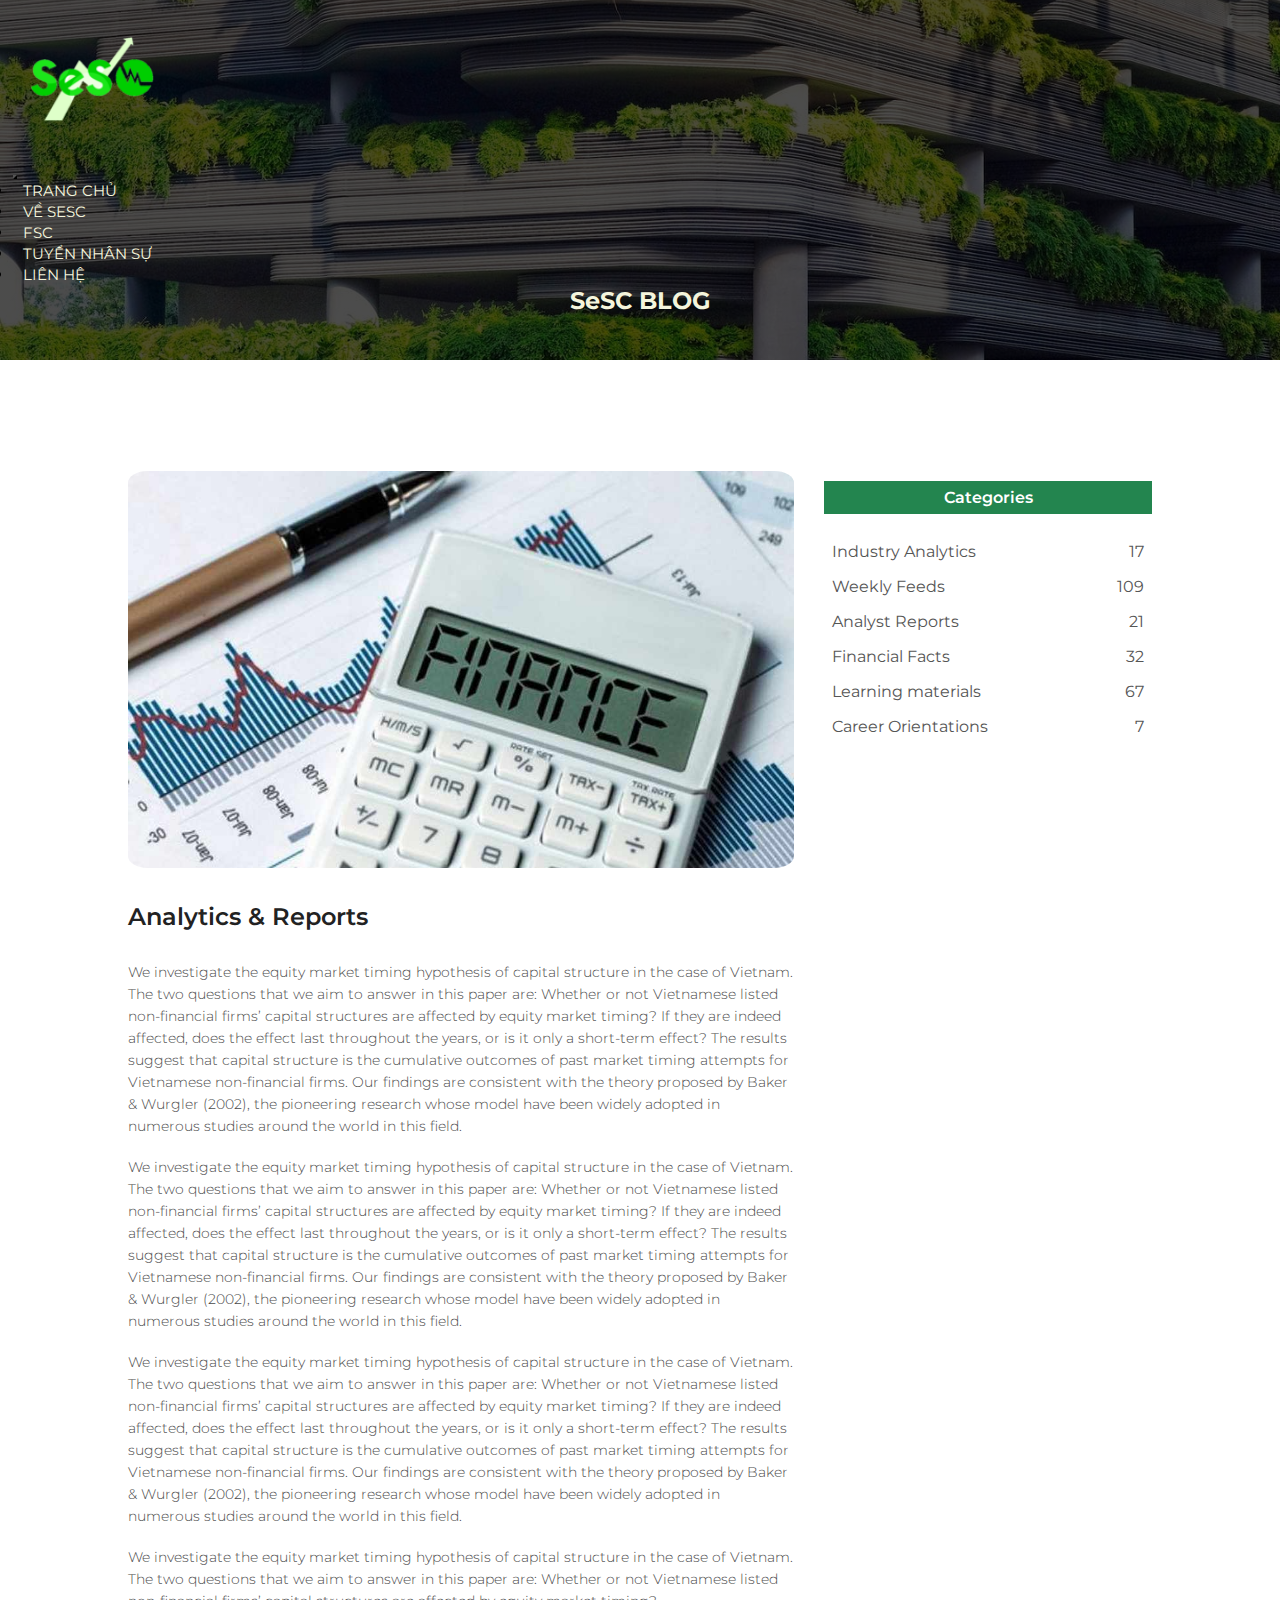
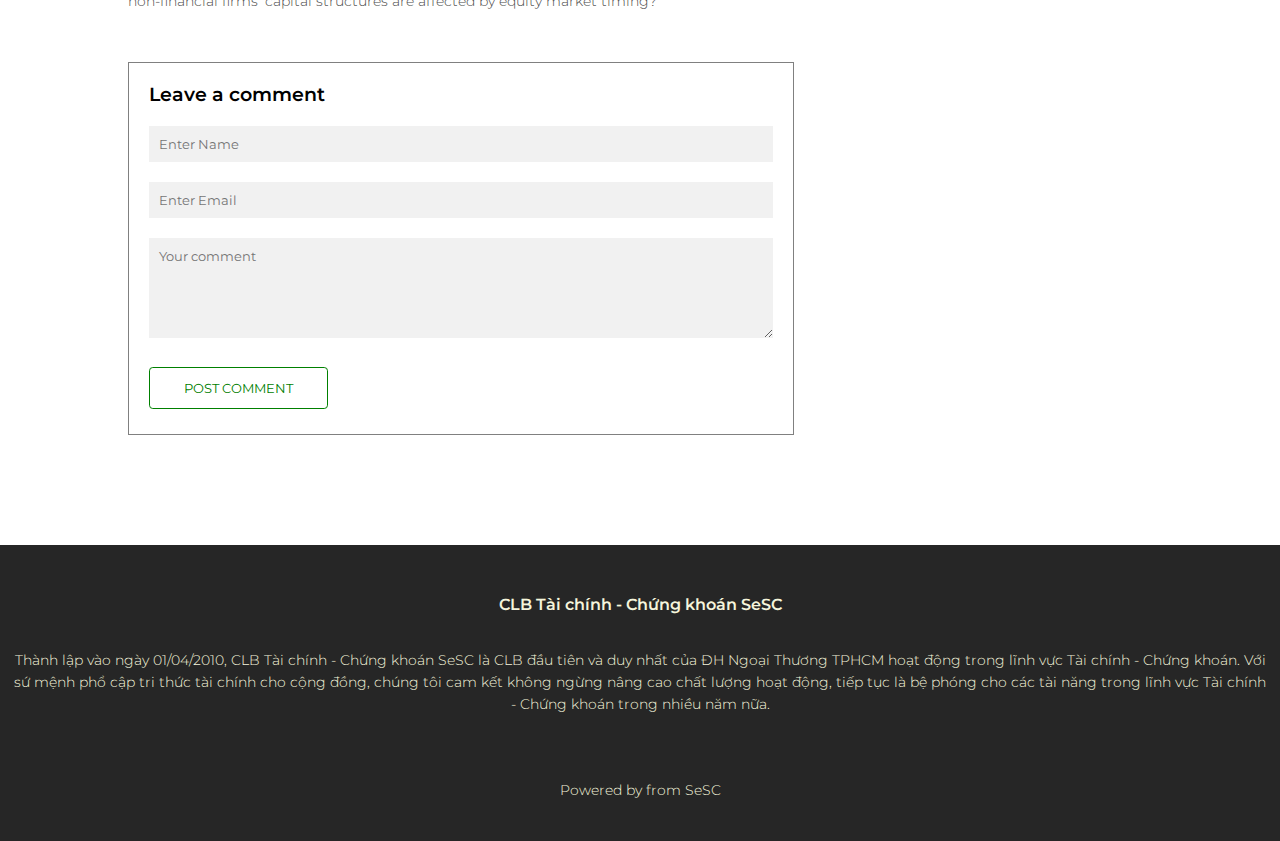
<file: html/blog/blog.html>
<!DOCTYPE html>
<html>
  <head>
    <title>Blog - CLB Tài chính - Chứng khoán SeSC</title>
    <!-- Required meta tags -->
    <meta charset="utf-8" />
    <meta
      name="viewport"
      content="width=device-width, initial-scale=1, shrink-to-fit=no"
    />

    <!-- Bootstrap CSS v5.2.0-beta1 -->
    <link
      rel="stylesheet"
      href="https://cdn.jsdelivr.net/npm/bootstrap@5.2.0/dist/css/bootstrap.min.css"
      integrity="sha384-gH2yIJqKdNHPEq0n4Mqa/HGKIhSkIHeL5AyhkYV8i59U5AR6csBvApHHNl/vI1Bx"
      crossorigin="anonymous"
    />

    <!-- gg fonts -->
    <link rel="preconnect" href="https://fonts.googleapis.com" />
    <link rel="preconnect" href="https://fonts.gstatic.com" crossorigin />
    <link
      href="https://fonts.googleapis.com/css2?family=Merriweather:wght@300;400;700&family=Montserrat:wght@400;500;600;700&family=Pacifico&family=Quicksand:wght@300;400;600;700&display=swap"
      rel="stylesheet"
    />

    <!-- font awesome -->
    <link
      rel="stylesheet"
      href="https://cdnjs.cloudflare.com/ajax/libs/font-awesome/6.2.0/css/all.min.css"
      integrity="sha512-xh6O/CkQoPOWDdYTDqeRdPCVd1SpvCA9XXcUnZS2FmJNp1coAFzvtCN9BmamE+4aHK8yyUHUSCcJHgXloTyT2A=="
      crossorigin="anonymous"
      referrerpolicy="no-referrer"
    />

    <link rel="shortcut icon" type="image/png" href="/SeSC/LogoSeSC.png"/>

    <!-- css files -->
    <link rel="stylesheet" href="/style/home/style.css">
    <link rel="stylesheet" href="/style/blog/style_blog.css" />
  </head>
  <body>
    <!--------Header----------------->
    <header class="header">
      <div class="container">
        <nav class="navbar navbar-expand-lg navbar-light">
          <div class="container-fluid">
            <a class="navbar-brand" href="/html/home/index.html">
              <img src="/SeSC/Logo_small_trans.png" target="_blank" />
            </a>
            <button
              class="navbar-toggler"
              type="button"
              data-bs-toggle="collapse"
              data-bs-target="#navbarNav"
              aria-controls="navbarNav"
              aria-expanded="false"
              aria-label="Toggle navigation"
              id="btn-dropDownMenu"
            >
              <span class="navbar-toggler-icon"></span>
            </button>
            <div
              class="collapse navbar-collapse justify-content-end navMenu"
              id="navbarNav"
            >
              <ul class="navbar-nav">
                <li class="nav-item">
                  <a
                    class="nav-link"
                    aria-current="page"
                    href="/html/home/index.html"
                    >TRANG CHỦ</a
                  >
                </li>
                <li class="nav-item">
                  <a class="nav-link" href="/html/aboutUs/about.html"
                    >VỀ SESC</a
                  >
                </li>
                <li class="nav-item">
                  <a class="nav-link" href="/html/fsc/fsc.html">FSC</a>
                </li>
                <!-- <li class="nav-item">
                  <a class="nav-link" href="/html/blog/blog.html">BLOG</a>
                </li> -->
                <li class="nav-item">
                  <a class="nav-link" href="/html/recruitment/recruitment.html"
                    >TUYỂN NHÂN SỰ</a
                  >
                </li>
                <li class="nav-item">
                  <a class="nav-link" href="/html/contact/contact.html"
                    >LIÊN HỆ</a
                  >
                </li>
              </ul>
            </div>
          </div>
        </nav>
        <div class="title">
          <h2>SeSC BLOG</h2>
        </div>
      </div>
    </header>
    <section class="carousel">
      <div class="container"></div>
    </section>
    <!--------Blog----------------->
    <section class="blog-content">
      <div class="row">
        <div class="blog-left">
          <img src="/SeSC/Finance-1.jpg">
          <h2>Analytics & Reports</h2>
          <p>We investigate the equity market timing hypothesis of capital structure in the case of Vietnam. The two questions that we aim to answer in this paper are: Whether or not Vietnamese listed non-financial firms’ capital structures are affected by equity market timing? If they are indeed affected, does the effect last throughout the years, or is it only a short-term effect? The results suggest that capital structure is the cumulative outcomes of past market timing attempts for Vietnamese non-financial firms. Our findings are consistent with the theory proposed by Baker & Wurgler (2002), the pioneering research whose model have been widely adopted in numerous studies around the world in this field.</p>
          <br>
          <p>We investigate the equity market timing hypothesis of capital structure in the case of Vietnam. The two questions that we aim to answer in this paper are: Whether or not Vietnamese listed non-financial firms’ capital structures are affected by equity market timing? If they are indeed affected, does the effect last throughout the years, or is it only a short-term effect? The results suggest that capital structure is the cumulative outcomes of past market timing attempts for Vietnamese non-financial firms. Our findings are consistent with the theory proposed by Baker & Wurgler (2002), the pioneering research whose model have been widely adopted in numerous studies around the world in this field.</p>
          <br>
          <p>We investigate the equity market timing hypothesis of capital structure in the case of Vietnam. The two questions that we aim to answer in this paper are: Whether or not Vietnamese listed non-financial firms’ capital structures are affected by equity market timing? If they are indeed affected, does the effect last throughout the years, or is it only a short-term effect? The results suggest that capital structure is the cumulative outcomes of past market timing attempts for Vietnamese non-financial firms. Our findings are consistent with the theory proposed by Baker & Wurgler (2002), the pioneering research whose model have been widely adopted in numerous studies around the world in this field.</p>
          <br>
          <p>We investigate the equity market timing hypothesis of capital structure in the case of Vietnam. The two questions that we aim to answer in this paper are: Whether or not Vietnamese listed non-financial firms’ capital structures are affected by equity market timing?</p>
          <div class="comment-box">
            <h3>Leave a comment</h3>
            <form class="comment-form" action="">
              <input type="name" placeholder="Enter Name">
              <input type="email" placeholder="Enter Email">
              <textarea rows="5" placeholder="Your comment"></textarea>
              <button type="submit" class="hero-btn green-btn">POST COMMENT</button>
            </form>
          </div>
        </div>
        <div class="blog-right">
          <h3>Categories</h3>
          <div>
            <span>Industry Analytics</span>
            <span>17</span>
          </div>
          <div>
            <span>Weekly Feeds</span>
            <span>109</span>
          </div>
          <div>
            <span>Analyst Reports</span>
            <span>21</span>
          </div>
          <div>
            <span>Financial Facts</span>
            <span>32</span>
          </div>
          <div>
            <span>Learning materials</span>
            <span>67</span>
          </div>
          <div>
            <span>Career Orientations</span>
            <span>7</span>
          </div>
        </div>
      </div>
    </section>
    <!--------Footer--------------->
    <footer class="footer">
      <div class="container">
        <h4>CLB Tài chính - Chứng khoán SeSC</h4>
        <p>Thành lập vào ngày 01/04/2010, CLB Tài chính - Chứng khoán SeSC là CLB đầu tiên và duy nhất của ĐH Ngoại Thương TPHCM hoạt động trong lĩnh vực Tài chính - Chứng khoán. Với sứ mệnh phổ cập tri thức tài chính cho cộng đồng, chúng tôi cam kết không ngừng nâng cao chất lượng hoạt động, tiếp tục là bệ phóng cho các tài năng trong lĩnh vực Tài chính - Chứng khoán trong nhiều năm nữa.</p>
        <div class="icons">
          <a href="https://www.facebook.com/CaulacboChungKhoanSeSC" target="_blank"><i class="fab fa-facebook"></i></a>
          <a href="https://www.linkedin.com/company/sesc-ftu2/mycompany/" target="_blank"><i class="fab fa-linkedin"></i></a>
          <a href="https://www.tiktok.com/@fsc.10" target="_blank"><i class="fa-brands fa-tiktok"></i></a></ion-icon>
        </div>
        <p>Powered by  <i class="fa fa-heart"></i>  from SeSC</p>
      </div>
    </footer>

    <!-- Bootstrap JavaScript Libraries -->
    <script
      src="https://cdn.jsdelivr.net/npm/@popperjs/core@2.11.5/dist/umd/popper.min.js"
      integrity="sha384-Xe+8cL9oJa6tN/veChSP7q+mnSPaj5Bcu9mPX5F5xIGE0DVittaqT5lorf0EI7Vk"
      crossorigin="anonymous"
    ></script>

    <script
      src="https://cdn.jsdelivr.net/npm/bootstrap@5.2.0/dist/js/bootstrap.min.js"
      integrity="sha384-ODmDIVzN+pFdexxHEHFBQH3/9/vQ9uori45z4JjnFsRydbmQbmL5t1tQ0culUzyK"
      crossorigin="anonymous"
    ></script>

    <!-- Sticky effect -->
    <script>
      var header = document.getElementsByClassName("header")[0];
      var carousel = document.getElementsByClassName("carousel")[0];
      var imgLogo = document.querySelector("body > header > div > nav > div > a > img");

      window.onscroll = function () {
        if (window.pageYOffset >= 300) {
          header.classList.add("sticky");
          document.querySelector("body > header > div > div").style.display =
            "none";
          imgLogo.src = "/SeSC/Logo_small.jpg";
          imgLogo.style = "width: 50%; border-radius: 100px;";
        } else {
          header.classList.remove("sticky");

          if(document.getElementById("navbarNav").className == "navbar-collapse justify-content-end navMenu collapse show") {
            document.querySelector("body > header > div > div").style.display =
            "none";
          } else {
            document.querySelector("body > header > div > div").style.display =
            "block";
          }

          imgLogo.src = "/SeSC/Logo_small_trans.png";
          imgLogo.style = "width: 70%;";
        }
      };
    </script>
  </body>
</html>
</file>
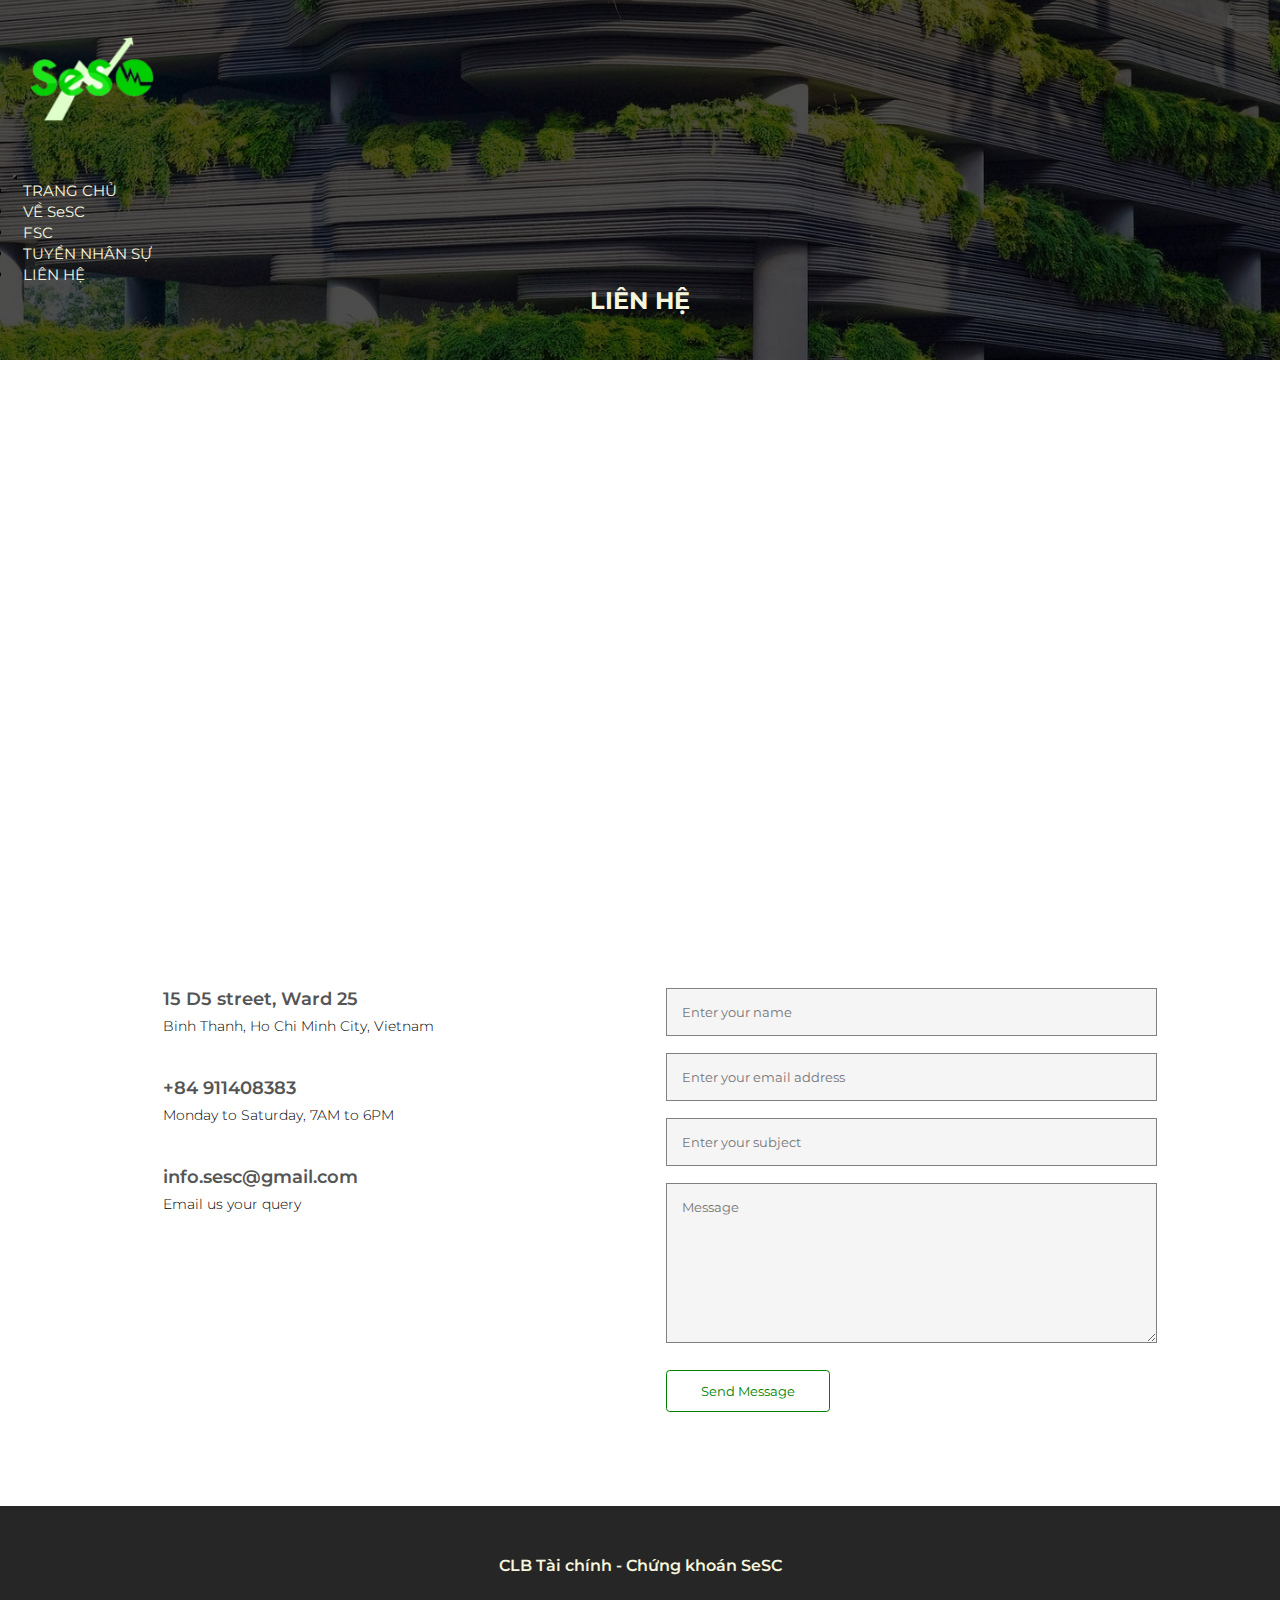
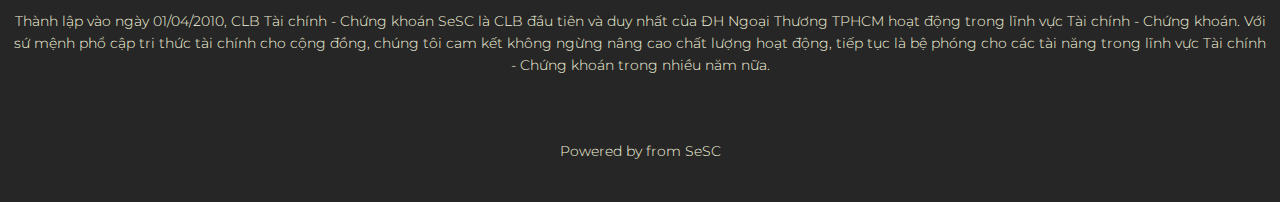
<file: html/contact/contact.html>
<!DOCTYPE html>
<html>
  <head>
    <title>Liên hệ - CLB Tài chính - Chứng khoán SeSC</title>
    <!-- Required meta tags -->
    <meta charset="utf-8" />
    <meta
      name="viewport"
      content="width=device-width, initial-scale=1, shrink-to-fit=no"
    />

    <!-- Bootstrap CSS v5.2.0-beta1 -->
    <link
      rel="stylesheet"
      href="https://cdn.jsdelivr.net/npm/bootstrap@5.2.0/dist/css/bootstrap.min.css"
      integrity="sha384-gH2yIJqKdNHPEq0n4Mqa/HGKIhSkIHeL5AyhkYV8i59U5AR6csBvApHHNl/vI1Bx"
      crossorigin="anonymous"
    />

    <!-- gg fonts -->
    <link rel="preconnect" href="https://fonts.googleapis.com" />
    <link rel="preconnect" href="https://fonts.gstatic.com" crossorigin />
    <link
      href="https://fonts.googleapis.com/css2?family=Merriweather:wght@300;400;700&family=Montserrat:wght@400;500;600;700&family=Pacifico&family=Quicksand:wght@300;400;600;700&display=swap"
      rel="stylesheet"
    />

    <!-- font awesome -->
    <link
      rel="stylesheet"
      href="https://cdnjs.cloudflare.com/ajax/libs/font-awesome/6.2.0/css/all.min.css"
      integrity="sha512-xh6O/CkQoPOWDdYTDqeRdPCVd1SpvCA9XXcUnZS2FmJNp1coAFzvtCN9BmamE+4aHK8yyUHUSCcJHgXloTyT2A=="
      crossorigin="anonymous"
      referrerpolicy="no-referrer"
    />

    <link rel="shortcut icon" type="image/png" href="/SeSC/LogoSeSC.png"/>

    <!-- css files -->
    <link rel="stylesheet" href="/style/home/style.css">
    <link rel="stylesheet" href="/style/contact/style_contact.css" />
  </head>
  <body>
    <!--------Header----------------->
    <header class="header">
      <div class="container">
        <nav class="navbar navbar-expand-lg navbar-light">
          <div class="container-fluid">
            <a class="navbar-brand" href="/html/home/index.html">
              <img src="/SeSC/Logo_small_trans.png" target="_blank" />
            </a>
            <button
              class="navbar-toggler"
              type="button"
              data-bs-toggle="collapse"
              data-bs-target="#navbarNav"
              aria-controls="navbarNav"
              aria-expanded="false"
              aria-label="Toggle navigation"
              id="btn-dropDownMenu"
            >
              <span class="navbar-toggler-icon"></span>
            </button>
            <div
              class="collapse navbar-collapse justify-content-end navMenu"
              id="navbarNav"
            >
              <ul class="navbar-nav">
                <li class="nav-item">
                  <a
                    class="nav-link"
                    aria-current="page"
                    href="/html/home/index.html"
                    >TRANG CHỦ</a
                  >
                </li>
                <li class="nav-item">
                  <a class="nav-link" href="/html/aboutUs/about.html"
                    >VỀ SeSC</a
                  >
                </li>
                <li class="nav-item">
                  <a class="nav-link" href="/html/fsc/fsc.html">FSC</a>
                </li>
                <li class="nav-item">
                  <a class="nav-link" href="/html/recruitment/recruitment.html"
                    >TUYỂN NHÂN SỰ</a
                  >
                </li>
                <li class="nav-item">
                  <a class="nav-link" href="/html/contact/contact.html"
                    >LIÊN HỆ</a
                  >
                </li>
              </ul>
            </div>
          </div>
        </nav>
        <div class="title">
          <h2>LIÊN HỆ</h2>
        </div>
      </div>
    </header>
    <section class="carousel">
      <div class="container"></div>
    </section>
    <!--------contact us----------------->
    <section class="location" style="overflow: hidden">
      <div class="container">
        <iframe src="https://www.google.com/maps/embed?pb=!1m18!1m12!1m3!1d3919.057498651273!2d106.71086331411678!3d10.8069082615871!2m3!1f0!2f0!3f0!3m2!1i1024!2i768!4f13.1!3m3!1m2!1s0x317528a33d45ec4b%3A0xbc43c25806fdd0b9!2sForeign%20Trade%20University%20-%20Campus%20II%20in%20Ho%20Chi%20Minh%20City!5e0!3m2!1sen!2s!4v1650535884234!5m2!1sen!2s" width="500" height="400" style="border:0;" allowfullscreen="" loading="lazy" referrerpolicy="no-referrer-when-downgrade">
        </iframe>
      </div>
    </section>
    <section class="contact-us">
      <div class="container">
        <div class="row">
          <div class="contact-col">
            <div>
              <ion-icon name="home"></ion-icon>
              <span>
                <h5>15 D5 street, Ward 25</h5>
                <p>Binh Thanh, Ho Chi Minh City, Vietnam</p>
              </span>
            </div>
            <div>
              <ion-icon name="call"></ion-icon>
              <span>
                <h5>+84 911408383</h5>
                <p>Monday to Saturday, 7AM to 6PM</p>
              </span>
            </div>
            <div>
              <ion-icon name="mail"></ion-icon>
              <span>
                <h5>info.sesc@gmail.com</h5>
                <p>Email us your query</p>
              </span>
            </div>
          </div>
          <div class="contact-col">
            <form>
              <input id="name" name="name" type="text" placeholder="Enter your name" required>
              <input id="email" name="email" type="email" placeholder="Enter your email address" required>
              <input id="subject" name="subject" type="text" placeholder="Enter your subject" required>
              <textarea id="message" name="message" rows="8" placeholder="Message" required></textarea>
              <button type="submit" class="hero-btn green-btn">Send Message</button>
            </form>
          </div>
        </div>
      </div>
    </section>
    <!--------Footer--------------->
    <footer class="footer">
      <div class="container">
        <h4>CLB Tài chính - Chứng khoán SeSC</h4>
        <p>Thành lập vào ngày 01/04/2010, CLB Tài chính - Chứng khoán SeSC là CLB đầu tiên và duy nhất của ĐH Ngoại Thương TPHCM hoạt động trong lĩnh vực Tài chính - Chứng khoán. Với sứ mệnh phổ cập tri thức tài chính cho cộng đồng, chúng tôi cam kết không ngừng nâng cao chất lượng hoạt động, tiếp tục là bệ phóng cho các tài năng trong lĩnh vực Tài chính - Chứng khoán trong nhiều năm nữa.</p>
        <div class="icons">
          <a href="https://www.facebook.com/CaulacboChungKhoanSeSC" target="_blank"><i class="fab fa-facebook"></i></a>
          <a href="https://www.linkedin.com/company/sesc-ftu2/mycompany/" target="_blank"><i class="fab fa-linkedin"></i></a>
          <a href="https://www.tiktok.com/@fsc.10" target="_blank"><i class="fa-brands fa-tiktok"></i></a></ion-icon>
        </div>
        <p>Powered by  <i class="fa fa-heart"></i>  from SeSC</p>
      </div>
    </footer>

    <!-- Bootstrap JavaScript Libraries -->
    <script
      src="https://cdn.jsdelivr.net/npm/@popperjs/core@2.11.5/dist/umd/popper.min.js"
      integrity="sha384-Xe+8cL9oJa6tN/veChSP7q+mnSPaj5Bcu9mPX5F5xIGE0DVittaqT5lorf0EI7Vk"
      crossorigin="anonymous"
    ></script>

    <script
      src="https://cdn.jsdelivr.net/npm/bootstrap@5.2.0/dist/js/bootstrap.min.js"
      integrity="sha384-ODmDIVzN+pFdexxHEHFBQH3/9/vQ9uori45z4JjnFsRydbmQbmL5t1tQ0culUzyK"
      crossorigin="anonymous"
    ></script>

    <!-- Sticky effect -->
    <script>
      var header = document.getElementsByClassName("header")[0];
      var carousel = document.getElementsByClassName("carousel")[0];
      var imgLogo = document.querySelector("body > header > div > nav > div > a > img");

      window.onscroll = function () {
        if (window.pageYOffset >= 300) {
          header.classList.add("sticky");
          document.querySelector("body > header > div > div").style.display =
            "none";
          imgLogo.src = "/SeSC/Logo_small.jpg";
          imgLogo.style = "width: 50%; border-radius: 100px;";
        } else {
          header.classList.remove("sticky");

          if(document.getElementById("navbarNav").className == "navbar-collapse justify-content-end navMenu collapse show") {
            document.querySelector("body > header > div > div").style.display =
            "none";
          } else {
            document.querySelector("body > header > div > div").style.display =
            "block";
          }

          imgLogo.src = "/SeSC/Logo_small_trans.png";
          imgLogo.style = "width: 70%;";
        }
      };
    </script>
  </body>
</html>
</file>
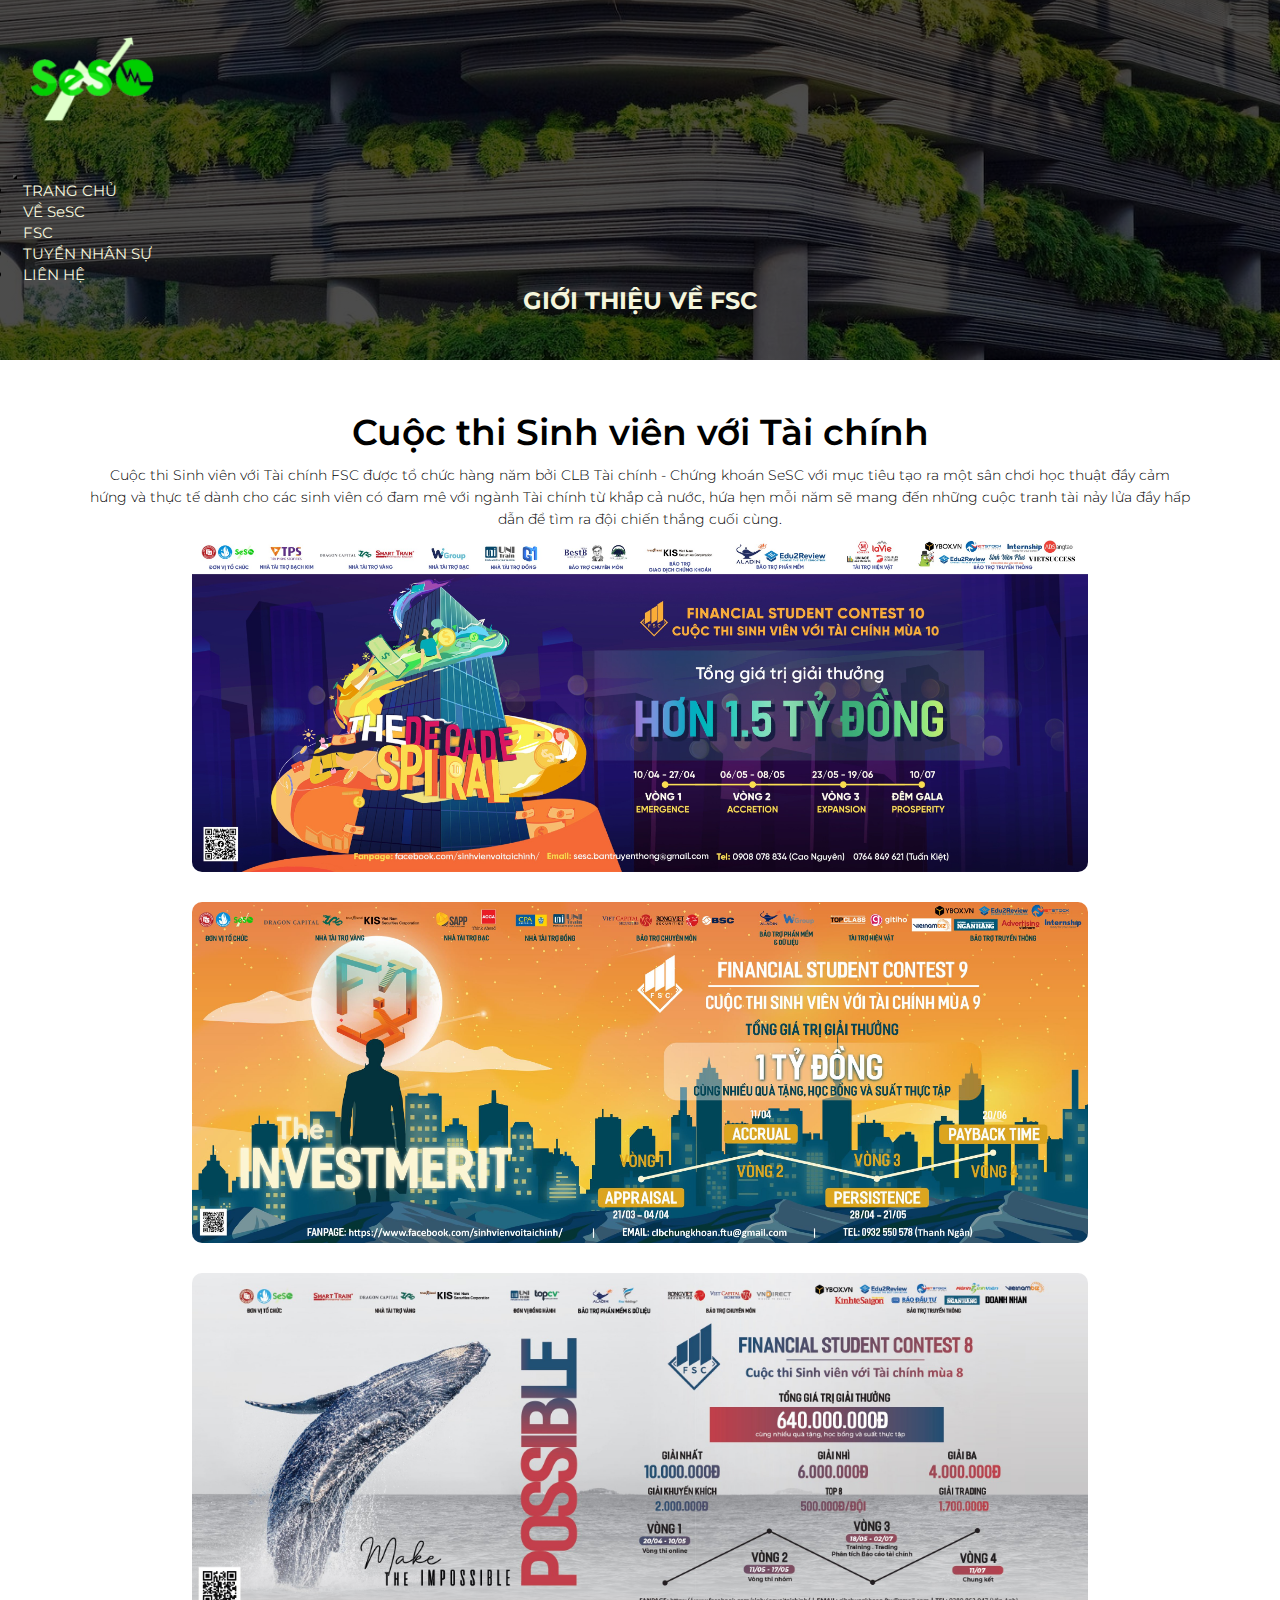
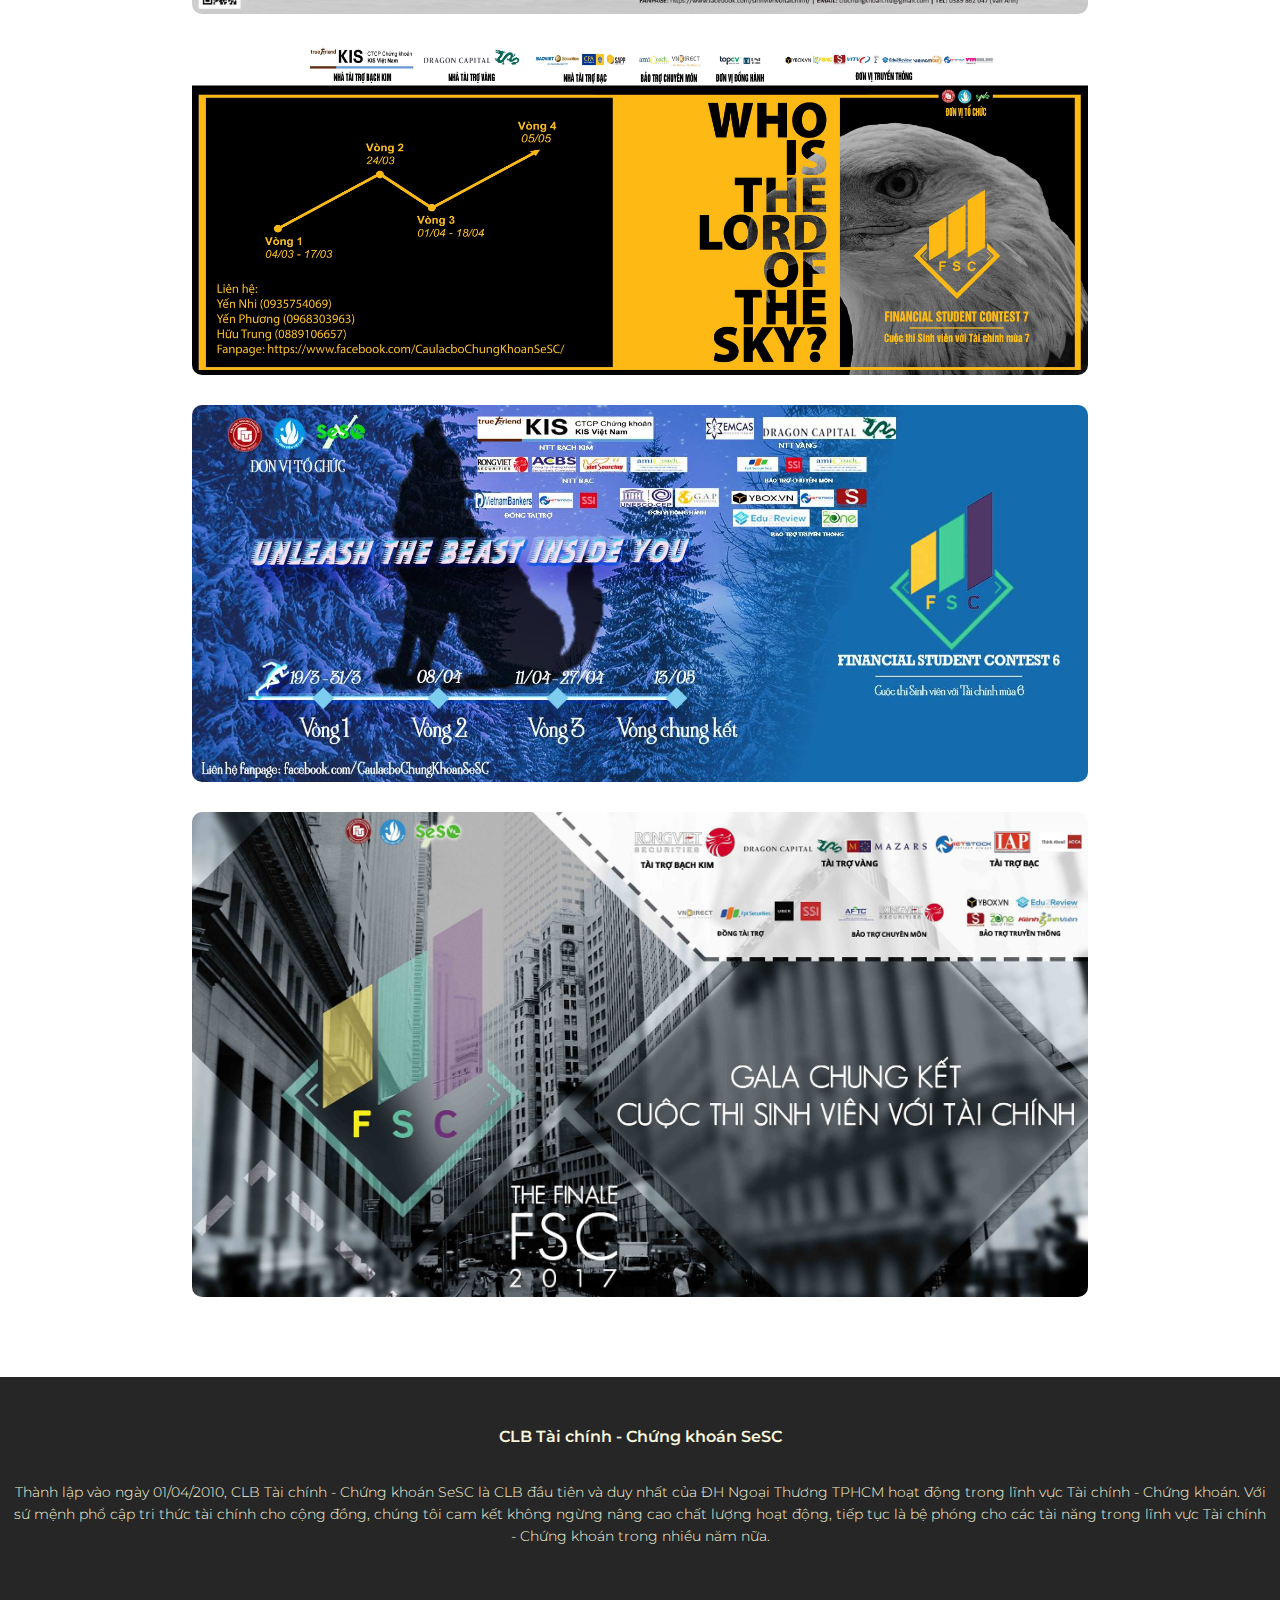
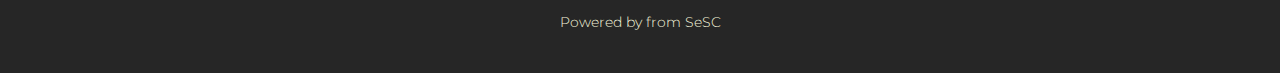
<file: html/fsc/fsc.html>
<!DOCTYPE html>
<html>
  <head>
    <title>Cuộc thi Sinh viên với Tài chính - FSC - SeSC</title>
    <!-- Required meta tags -->
    <meta charset="utf-8" />
    <meta
      name="viewport"
      content="width=device-width, initial-scale=1, shrink-to-fit=no"
    />

    <!-- Bootstrap CSS v5.2.0-beta1 -->
    <link
      rel="stylesheet"
      href="https://cdn.jsdelivr.net/npm/bootstrap@5.2.0/dist/css/bootstrap.min.css"
      integrity="sha384-gH2yIJqKdNHPEq0n4Mqa/HGKIhSkIHeL5AyhkYV8i59U5AR6csBvApHHNl/vI1Bx"
      crossorigin="anonymous"
    />

    <!-- gg fonts -->
    <link rel="preconnect" href="https://fonts.googleapis.com" />
    <link rel="preconnect" href="https://fonts.gstatic.com" crossorigin />
    <link
      href="https://fonts.googleapis.com/css2?family=Merriweather:wght@300;400;700&family=Montserrat:wght@400;500;600;700&family=Pacifico&family=Quicksand:wght@300;400;600;700&display=swap"
      rel="stylesheet"
    />

    <!-- font awesome -->
    <link
      rel="stylesheet"
      href="https://cdnjs.cloudflare.com/ajax/libs/font-awesome/6.2.0/css/all.min.css"
      integrity="sha512-xh6O/CkQoPOWDdYTDqeRdPCVd1SpvCA9XXcUnZS2FmJNp1coAFzvtCN9BmamE+4aHK8yyUHUSCcJHgXloTyT2A=="
      crossorigin="anonymous"
      referrerpolicy="no-referrer"
    />

    <link rel="shortcut icon" type="image/png" href="/SeSC/LogoSeSC.png"/>

    <!-- css files -->
    <link rel="stylesheet" href="/style/home/style.css">
    <link rel="stylesheet" href="/style/fsc/style_fsc.css" />
  </head>
  <body>
    <!--------Header----------------->
    <header class="header">
      <div class="container">
        <nav class="navbar navbar-expand-lg navbar-light">
          <div class="container-fluid">
            <a class="navbar-brand" href="/html/home/index.html">
              <img src="/SeSC/Logo_small_trans.png" target="_blank" />
            </a>
            <button
              class="navbar-toggler"
              type="button"
              data-bs-toggle="collapse"
              data-bs-target="#navbarNav"
              aria-controls="navbarNav"
              aria-expanded="false"
              aria-label="Toggle navigation"
              id="btn-dropDownMenu"
            >
              <span class="navbar-toggler-icon"></span>
            </button>
            <div
              class="collapse navbar-collapse justify-content-end navMenu"
              id="navbarNav"
            >
              <ul class="navbar-nav">
                <li class="nav-item">
                  <a
                    class="nav-link"
                    aria-current="page"
                    href="/html/home/index.html"
                    >TRANG CHỦ</a
                  >
                </li>
                <li class="nav-item">
                  <a class="nav-link" href="/html/aboutUs/about.html"
                    >VỀ SeSC</a
                  >
                </li>
                <li class="nav-item">
                  <a class="nav-link" href="/html/fsc/fsc.html">FSC</a>
                </li>
                <!-- <li class="nav-item">
                  <a class="nav-link" href="/html/blog/blog.html">BLOG</a>
                </li> -->
                <li class="nav-item">
                  <a class="nav-link" href="/html/recruitment/recruitment.html"
                    >TUYỂN NHÂN SỰ</a
                  >
                </li>
                <li class="nav-item">
                  <a class="nav-link" href="/html/contact/contact.html"
                    >LIÊN HỆ</a
                  >
                </li>
              </ul>
            </div>
          </div>
        </nav>
        <div class="title">
          <h2>GIỚI THIỆU VỀ FSC</h2>
        </div>
      </div>
    </header>
    <section class="carousel">
      <div class="container"></div>
    </section>
    <!--------Introduction----------------->
    <section class="FSC">
      <h1>Cuộc thi Sinh viên với Tài chính</h1>
      <p>Cuộc thi Sinh viên với Tài chính FSC được tổ chức hàng năm bởi CLB Tài chính - Chứng khoán SeSC với mục tiêu tạo ra một sân chơi học thuật đầy cảm hứng và thực tế dành cho các sinh viên có đam mê với ngành Tài chính từ khắp cả nước, hứa hẹn mỗi năm sẽ mang đến những cuộc tranh tài nảy lửa đầy hấp dẫn để tìm ra đội chiến thắng cuối cùng.</p>
      <div class="col">
        <div class="FSC-col">
          <img src="/SeSC/FSC2022.jpg">
          <div class="layer">
            <h3>FSC 10</h3>
          </div>
        </div>
        <div class="FSC-col">
          <img src="/SeSC/FSC2021.jpg">
          <div class="layer">
            <h3>FSC 9</h3>
          </div>
        </div>
        <div class="FSC-col">
          <img src="/SeSC/FSC2020.jpg">
          <div class="layer">
            <h3>FSC 8</h3>
          </div>
        </div>
        <div class="FSC-col">
          <img src="/SeSC/FSC2019.jpg">
          <div class="layer">
            <h3>FSC 7</h3>
          </div>
        </div>
        <div class="FSC-col">
          <img src="/SeSC/FSC2018.jpg">
          <div class="layer">
            <h3>FSC 6</h3>
          </div>
        </div>
        <div class="FSC-col">
          <img src="/SeSC/FSC2017.jpg">
          <div class="layer">
            <h3>FSC 5</h3>
          </div>
        </div>
      </div>
    </section>
    <!--------Footer--------------->
    <footer class="footer">
      <div class="container">
        <h4>CLB Tài chính - Chứng khoán SeSC</h4>
        <p>Thành lập vào ngày 01/04/2010, CLB Tài chính - Chứng khoán SeSC là CLB đầu tiên và duy nhất của ĐH Ngoại Thương TPHCM hoạt động trong lĩnh vực Tài chính - Chứng khoán. Với sứ mệnh phổ cập tri thức tài chính cho cộng đồng, chúng tôi cam kết không ngừng nâng cao chất lượng hoạt động, tiếp tục là bệ phóng cho các tài năng trong lĩnh vực Tài chính - Chứng khoán trong nhiều năm nữa.</p>
        <div class="icons">
          <a href="https://www.facebook.com/CaulacboChungKhoanSeSC" target="_blank"><i class="fab fa-facebook"></i></a>
          <a href="https://www.linkedin.com/company/sesc-ftu2/mycompany/" target="_blank"><i class="fab fa-linkedin"></i></a>
          <a href="https://www.tiktok.com/@fsc.10" target="_blank"><i class="fa-brands fa-tiktok"></i></a></ion-icon>
        </div>
        <p>Powered by  <i class="fa fa-heart"></i>  from SeSC</p>
      </div>
    </footer>
    
    <!-- Bootstrap JavaScript Libraries -->
    <script
    src="https://cdn.jsdelivr.net/npm/@popperjs/core@2.11.5/dist/umd/popper.min.js"
    integrity="sha384-Xe+8cL9oJa6tN/veChSP7q+mnSPaj5Bcu9mPX5F5xIGE0DVittaqT5lorf0EI7Vk"
    crossorigin="anonymous"
    ></script>

    <script
    src="https://cdn.jsdelivr.net/npm/bootstrap@5.2.0/dist/js/bootstrap.min.js"
    integrity="sha384-ODmDIVzN+pFdexxHEHFBQH3/9/vQ9uori45z4JjnFsRydbmQbmL5t1tQ0culUzyK"
    crossorigin="anonymous"
    ></script>

    <!-- Sticky effect -->
    <script>
    var header = document.getElementsByClassName("header")[0];
    var carousel = document.getElementsByClassName("carousel")[0];
    var imgLogo = document.querySelector("body > header > div > nav > div > a > img");

    window.onscroll = function () {
      if (window.pageYOffset >= 300) {
        header.classList.add("sticky");
        document.querySelector("body > header > div > div").style.display =
          "none";
        imgLogo.src = "/SeSC/Logo_small.jpg";
        imgLogo.style = "width: 50%; border-radius: 100px;";
      } else {
        header.classList.remove("sticky");

        if(document.getElementById("navbarNav").className == "navbar-collapse justify-content-end navMenu collapse show") {
          document.querySelector("body > header > div > div").style.display =
          "none";
        } else {
          document.querySelector("body > header > div > div").style.display =
          "block";
        }

        imgLogo.src = "/SeSC/Logo_small_trans.png";
        imgLogo.style = "width: 70%;";
      }
    };
    </script>
  </body>
</html>
</file>
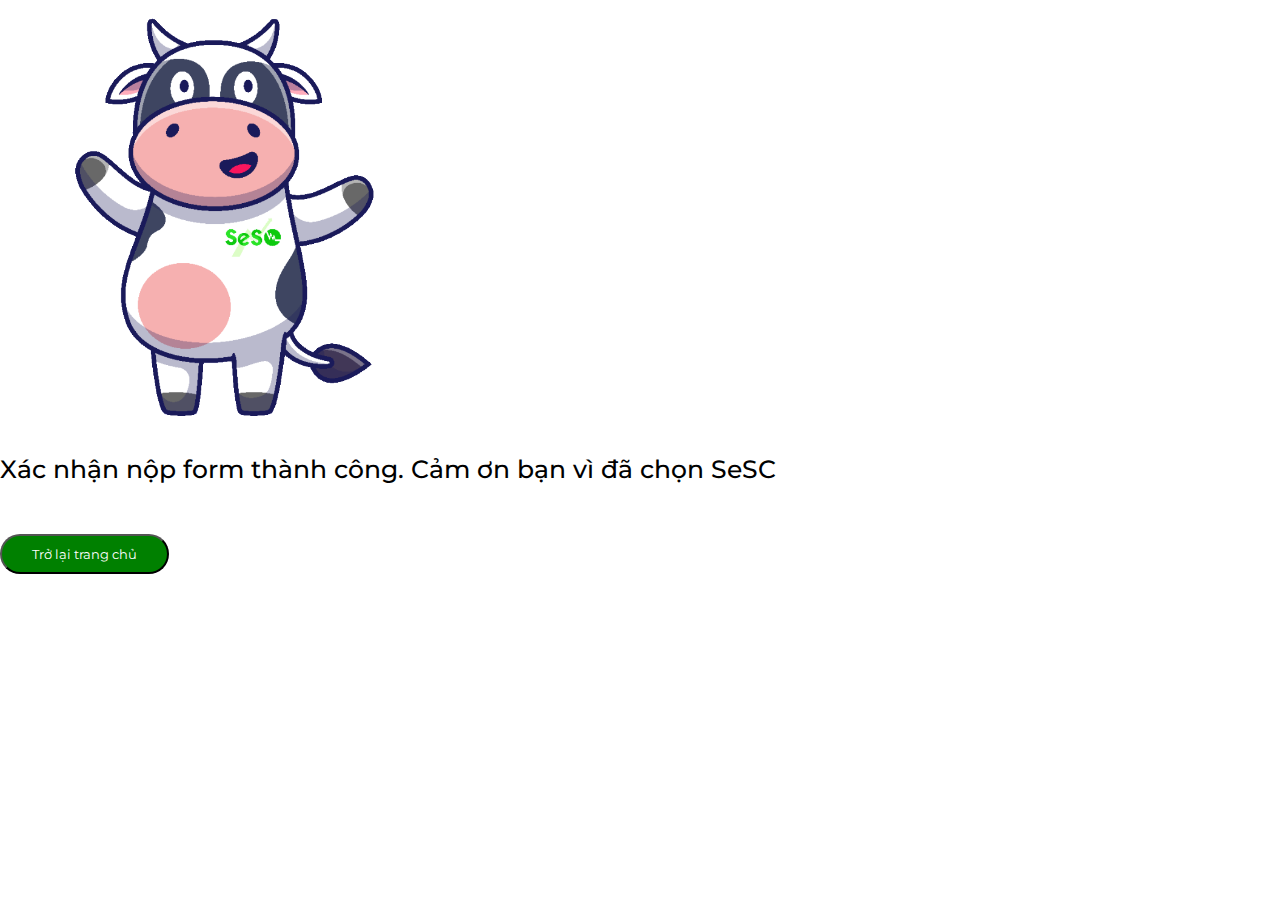
<file: html/recruitment/confirmSubmission.html>
<!DOCTYPE html>
<html lang="en">
  <head>
    <title>Confirm the successful submission - SeSC</title>
    <!-- Required meta tags -->
    <meta charset="utf-8" />
    <meta
      name="viewport"
      content="width=device-width, initial-scale=1, shrink-to-fit=no"
    />

    <!-- Bootstrap CSS v5.2.0-beta1 -->
    <link
      rel="stylesheet"
      href="https://cdn.jsdelivr.net/npm/bootstrap@5.2.0/dist/css/bootstrap.min.css"
      integrity="sha384-gH2yIJqKdNHPEq0n4Mqa/HGKIhSkIHeL5AyhkYV8i59U5AR6csBvApHHNl/vI1Bx"
      crossorigin="anonymous"
    />

    <!-- gg fonts -->
    <link rel="preconnect" href="https://fonts.googleapis.com" />
    <link rel="preconnect" href="https://fonts.gstatic.com" crossorigin />
    <link
      href="https://fonts.googleapis.com/css2?family=Merriweather:wght@300;400;700&family=Montserrat:wght@400;500;600;700&family=Pacifico&family=Quicksand:wght@300;400;600;700&display=swap"
      rel="stylesheet"
    />

    <!-- font awesome -->
    <link
      rel="stylesheet"
      href="https://cdnjs.cloudflare.com/ajax/libs/font-awesome/6.2.0/css/all.min.css"
      integrity="sha512-xh6O/CkQoPOWDdYTDqeRdPCVd1SpvCA9XXcUnZS2FmJNp1coAFzvtCN9BmamE+4aHK8yyUHUSCcJHgXloTyT2A=="
      crossorigin="anonymous"
      referrerpolicy="no-referrer"
    />

    <link rel="shortcut icon" type="image/png" href="/SeSC/LogoSeSC.png" />

    <!-- css file -->
    <link rel="stylesheet" href="/style/recruitment/style_cf-recruit.css" />
  </head>

  <body>
    <section class="main-body">
      <div class="container text-center pt-3">
        <img src="/SeSC/cap-bo-sesc.PNG" alt="Bò SeSC" class="thank-img" />
        <div class="btn-container mt-5">
          <p>
            Xác nhận nộp form thành công. Cảm ơn bạn vì đã chọn SeSC
            <i class="fa fa-heart"></i>
          </p>
          <button class="btn btn-success backTo">Trở lại trang chủ</button>
        </div>
      </div>
    </section>

    <!-- Bootstrap JavaScript Libraries -->
    <script
      src="https://cdn.jsdelivr.net/npm/@popperjs/core@2.11.5/dist/umd/popper.min.js"
      integrity="sha384-Xe+8cL9oJa6tN/veChSP7q+mnSPaj5Bcu9mPX5F5xIGE0DVittaqT5lorf0EI7Vk"
      crossorigin="anonymous"
    ></script>

    <script
      src="https://cdn.jsdelivr.net/npm/bootstrap@5.2.0/dist/js/bootstrap.min.js"
      integrity="sha384-ODmDIVzN+pFdexxHEHFBQH3/9/vQ9uori45z4JjnFsRydbmQbmL5t1tQ0culUzyK"
      crossorigin="anonymous"
    ></script>

    <!-- call action button -->
    <script>
      document.getElementsByClassName("backTo")[0].onclick = () => {
        location.href = "/html/home/index.html";
      };
    </script>
  </body>
</html>
</file>
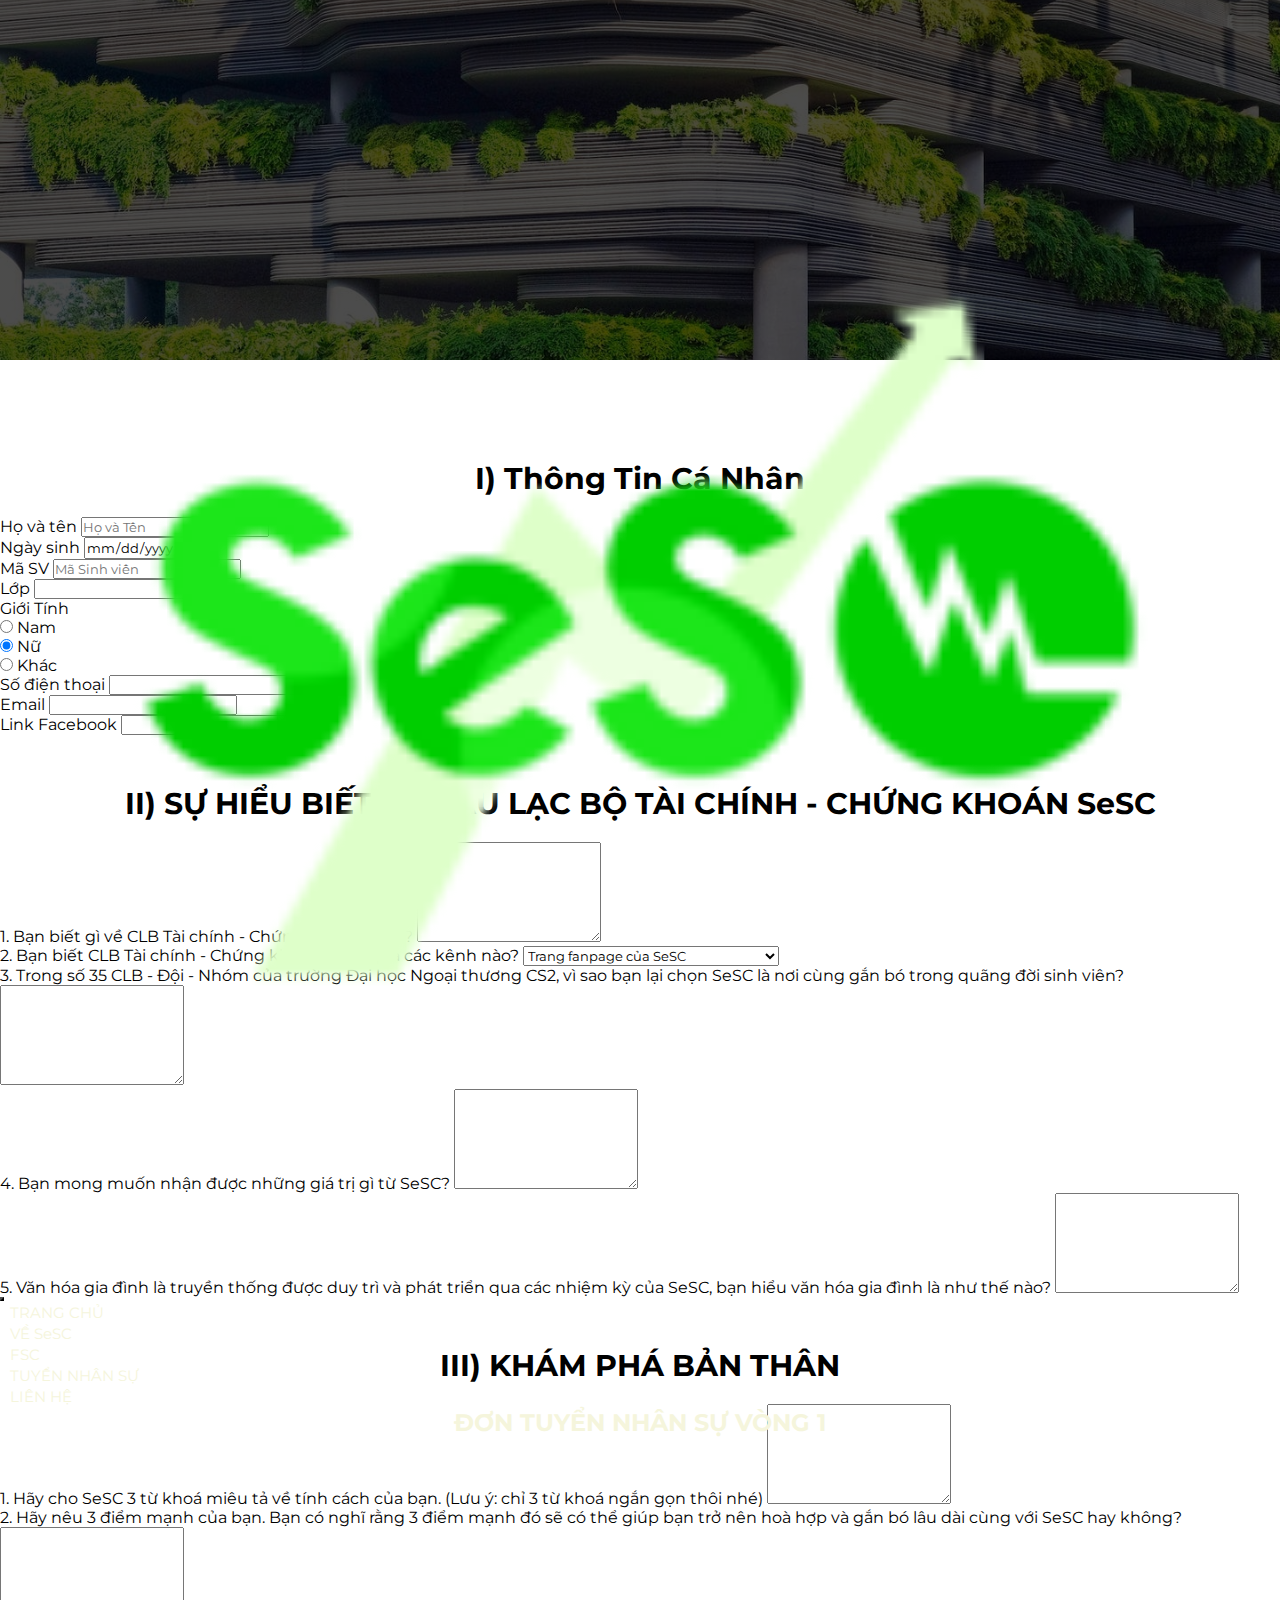
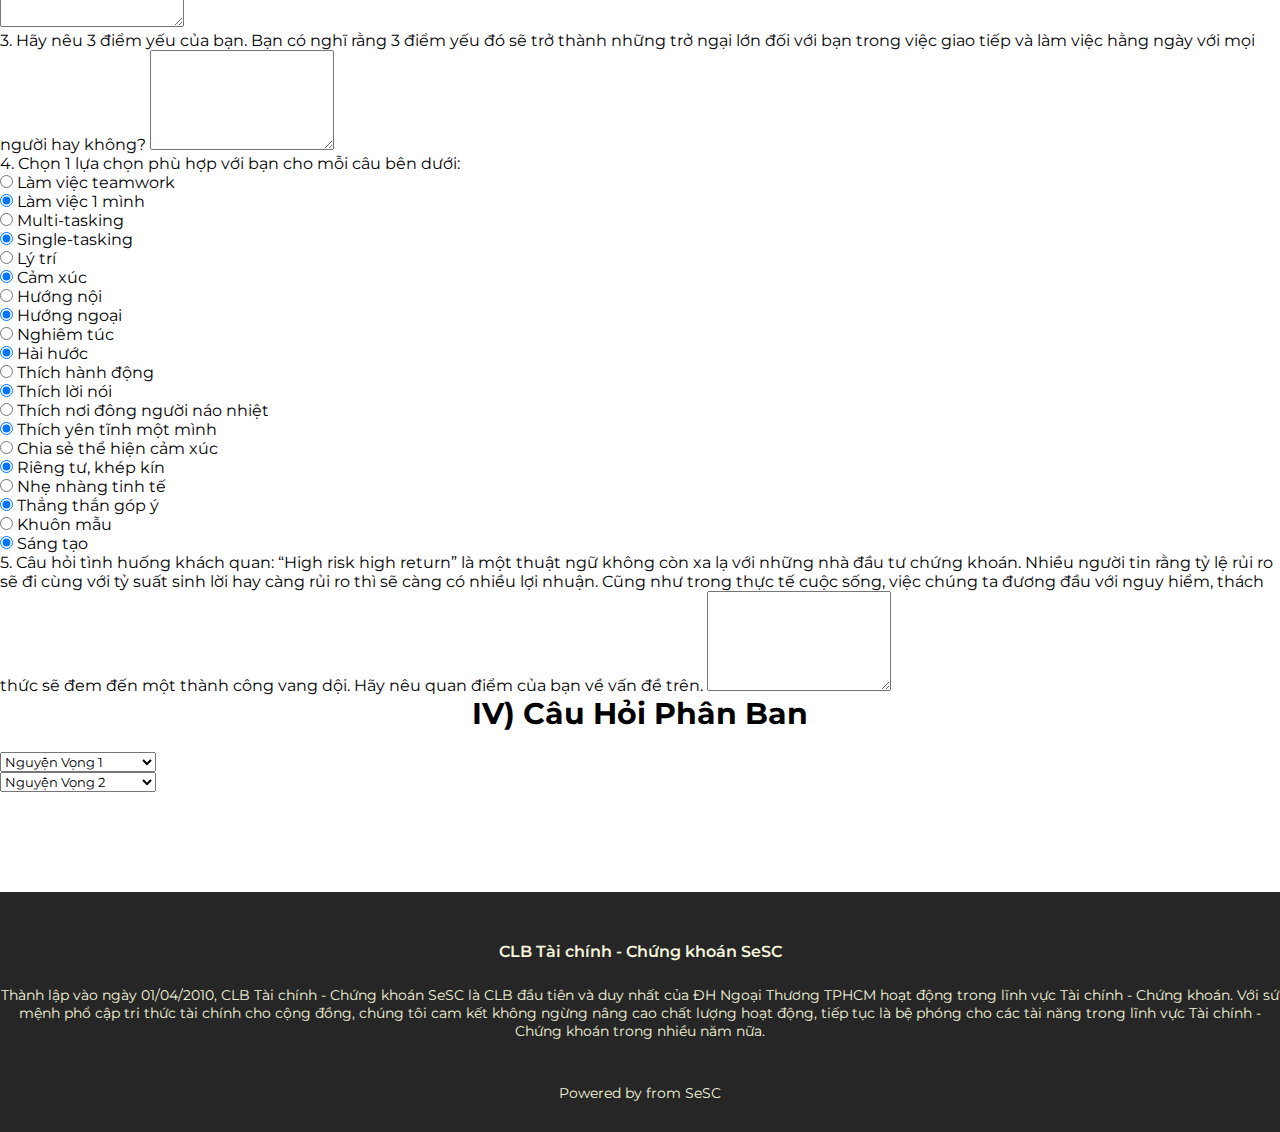
<file: html/recruitment/form-recruit.html>
<!DOCTYPE html>
<html lang="en">
  <head>
    <title>Form TNS - SeSC</title>
    <!-- Required meta tags -->
    <meta charset="utf-8" />
    <meta name="viewport" content="width=device-width, initial-scale=1.0, maximum-scale=1.0, user-scalable=yes">
    <!-- content="width=device-width, initial-scale=1, shrink-to-fit=no" -->
    

    <!-- Bootstrap CSS v5.2.0-beta1 -->
    <link
      rel="stylesheet"
      href="https://cdn.jsdelivr.net/npm/bootstrap@5.2.0/dist/css/bootstrap.min.css"
      integrity="sha384-gH2yIJqKdNHPEq0n4Mqa/HGKIhSkIHeL5AyhkYV8i59U5AR6csBvApHHNl/vI1Bx"
      crossorigin="anonymous"
    />

    <!-- gg fonts -->
    <link rel="preconnect" href="https://fonts.googleapis.com" />
    <link rel="preconnect" href="https://fonts.gstatic.com" crossorigin />
    <link
      href="https://fonts.googleapis.com/css2?family=Merriweather:wght@300;400;700&family=Montserrat:wght@400;500;600;700&family=Pacifico&family=Quicksand:wght@300;400;600;700&display=swap"
      rel="stylesheet"
    />

    <!-- font awesome -->
    <link
      rel="stylesheet"
      href="https://cdnjs.cloudflare.com/ajax/libs/font-awesome/6.2.0/css/all.min.css"
      integrity="sha512-xh6O/CkQoPOWDdYTDqeRdPCVd1SpvCA9XXcUnZS2FmJNp1coAFzvtCN9BmamE+4aHK8yyUHUSCcJHgXloTyT2A=="
      crossorigin="anonymous"
      referrerpolicy="no-referrer"
    />

    <link rel="shortcut icon" type="image/png" href="/SeSC/LogoSeSC.png"/>

    <!-- css files -->
    <link rel="stylesheet" href="/style/recruitment/style_form-recruit.css" />
  </head>

  <body>
    <header class="header">
      <div class="container">
        <nav class="navbar navbar-expand-lg navbar-light">
          <div class="container-fluid">
            <a class="navbar-brand" href="/html/home/index.html">
              <img src="/SeSC/Logo_small_trans.png" target="_blank" />
            </a>
            <button
              class="navbar-toggler"
              type="button"
              data-bs-toggle="collapse"
              data-bs-target="#navbarNav"
              aria-controls="navbarNav"
              aria-expanded="false"
              aria-label="Toggle navigation"
              id="btn-dropDownMenu"
            >
              <span class="navbar-toggler-icon"></span>
            </button>
            <div
              class="collapse navbar-collapse justify-content-end navMenu"
              id="navbarNav"
            >
              <ul class="navbar-nav">
                <li class="nav-item">
                  <a
                    class="nav-link"
                    aria-current="page"
                    href="/html/home/index.html"
                    >TRANG CHỦ</a
                  >
                </li>
                <li class="nav-item">
                  <a class="nav-link" href="/html/aboutUs/about.html"
                    >VỀ SeSC</a
                  >
                </li>
                <li class="nav-item">
                  <a class="nav-link" href="/html/fsc/fsc.html">FSC</a>
                </li>
                <li class="nav-item">
                  <a class="nav-link" href="/html/recruitment/recruitment.html"
                    >TUYỂN NHÂN SỰ</a
                  >
                </li>
                <li class="nav-item">
                  <a class="nav-link" href="/html/contact/contact.html"
                    >LIÊN HỆ</a
                  >
                </li>
              </ul>
            </div>
          </div>
        </nav>
        <div class="title">
          <h2>ĐƠN TUYỂN NHÂN SỰ VÒNG 1</h2>
        </div>
      </div>
    </header>
    <section class="carousel">
      <div class="container"></div>
    </section>
    <section class="form">
        <div class="container">
            <div class="thongTinCaNhan">
                <h2>I) Thông Tin Cá Nhân</h2>
                <div class="row">
                    <div class="mb-3 col-6">
                        <label for="hoTen" class="form-label">Họ và tên</label>
                        <input type="text" class="form-control" id="hoTen" placeholder="Họ và Tên">
                        <div class="noti-error" id="noti-hoTen">
                          <p></p>
                        </div>
                    </div>
                    <div class="mb-3 col-6">
                        <label for="ngaySinh" class="form-label">Ngày sinh</label>
                        <input type="date" class="form-control" id="ngaySinh">
                        <div class="noti-error" id="noti-ngaySinh">
                          <p></p>
                        </div>
                    </div>
                </div>
                <div class="row">
                    <div class="mb-3 col-sm-6 col-md-4">
                        <label for="maSV" class="form-label">Mã SV</label>
                        <input type="text" class="form-control" id="maSV" placeholder="Mã Sinh viên">
                        <div class="noti-error" id="noti-maSV">
                          <p></p>
                        </div>
                    </div>
                    <div class="mb-3 col-sm-6 col-md-4">
                        <label for="lopSV" class="form-label">Lớp</label>
                        <input type="text" class="form-control" id="lopSV">
                        <div class="noti-error" id="noti-lopSV">
                          <p></p>
                        </div>
                    </div>
                    <div class="mb-3 col-sm-12 col-md-4">
                        <label for="gioiTinh" class="form-label">Giới Tính</label>
                        <div class="gioiTinh row ps-3">
                            <div class="form-check col-4">
                                <input class="form-check-input" type="radio" name="flexRadioDefault" id="nam">
                                <label class="form-check-label" for="nam">
                                  Nam
                                </label>
                            </div>
                            <div class="form-check col-4">
                                <input class="form-check-input" type="radio" name="flexRadioDefault" id="nu" checked>
                                <label class="form-check-label" for="nu">
                                  Nữ
                                </label>
                            </div>
                            <div class="form-check col-4">
                                <input class="form-check-input" type="radio" name="flexRadioDefault" id="lgbt+">
                                <label class="form-check-label" for="lgbt+">
                                  Khác
                                </label>
                            </div>
                        </div>
                    </div>
                </div>
                <div class="row">
                    <div class="mb-3 col-sm-12 col-md-4">
                        <label for="sdt" class="form-label">Số điện thoại</label>
                        <input type="text" class="form-control" id="sdt">
                        <div class="noti-error" id="noti-sdt">
                          <p></p>
                        </div>
                    </div>
                    <div class="mb-3 col-sm-12 col-md-4">
                        <label for="email" class="form-label">Email</label>
                        <input type="email" class="form-control" id="email">
                        <div class="noti-error" id="noti-email">
                          <p></p>
                        </div>
                    </div>
                    <div class="mb-3 col-sm-12 col-md-4">
                        <label for="linkFb" class="form-label">Link Facebook</label>
                        <input type="text" class="form-control" id="linkFb">
                        <div class="noti-error" id="noti-linkFb">
                          <p></p>
                        </div>
                    </div>
                </div>
            </div>
            <div class="cauHoiChung">
                <h2>II) SỰ HIỂU BIẾT VỀ CÂU LẠC BỘ TÀI CHÍNH - CHỨNG KHOÁN SeSC</h2>
                <div class="mb-4">
                    <label for="cauHoi1" class="mb-3">1. Bạn biết gì về CLB Tài chính - Chứng khoán SeSC?</label>
                    <textarea class="form-control" id="cauHoi1" style="height: 100px"></textarea>
                    <div class="noti-error" id="noti-cauHoi1">
                      <p></p>
                    </div>
                </div>
                <div class="mb-5">
                    <label for="cauHoi2" class="mb-3">2. Bạn biết CLB Tài chính - Chứng khoán SeSC qua các kênh nào?</label>
                    <select class="form-select" aria-label="Default select example" id="cauHoi2">
                      <option selected>Trang fanpage của SeSC</option>
                      <option value="Kênh tiktok của SeSC">Kênh tiktok của SeSC</option>
                      <option value="Qua hội thảo Financial Pathway">Qua hội thảo Financial Pathway</option>
                      <option value="Qua sự kiện Welcome K61">Qua sự kiện Welcome K61</option>
                      <option value="Qua sự kiện Club Fair">Qua sự kiện Club Fair</option>
                      <option value="Bạn bè, anh chị khoá trên giới thiệu">Bạn bè, anh chị khoá trên giới thiệu</option>
                      <option value="Email marketing">Email marketing</option>
                      <option value="Khác">Khác</option>
                    </select>
                    <div class="noti-error" id="noti-cauHoi2">
                      <p></p>
                    </div>
                </div>
                <div class="mb-4">
                    <label for="cauHoi3" class="mb-3">3. Trong số 35 CLB - Đội - Nhóm của trường Đại học Ngoại thương CS2, vì sao bạn lại chọn SeSC là nơi cùng gắn bó trong quãng đời sinh viên?</label>
                    <textarea class="form-control" id="cauHoi3" style="height: 100px"></textarea>
                    <div class="noti-error" id="noti-cauHoi3">
                      <p></p>
                    </div>
                </div>
                <div class="mb-4">
                    <label for="cauHoi4" class="mb-3">4. Bạn mong muốn nhận được những giá trị gì từ SeSC?</label>
                    <textarea class="form-control" id="cauHoi4" style="height: 100px"></textarea>
                    <div class="noti-error" id="noti-cauHoi4">
                      <p></p>
                    </div>
                </div>
                <div class="mb-4">
                  <label for="cauHoi5" class="mb-3">5. Văn hóa gia đình là truyền thống được duy trì và phát triển qua các nhiệm kỳ của SeSC, bạn hiểu văn hóa gia đình là như thế nào?</label>
                  <textarea class="form-control" id="cauHoi5" style="height: 100px"></textarea>
                  <div class="noti-error" id="noti-cauHoi5">
                    <p></p>
                  </div>
              </div>
            </div>
            <div class="khamPhaBanThan">
              <h2>III) KHÁM PHÁ BẢN THÂN</h2>
              <div class="mb-3">
                  <label for="khamPha1" class="mb-3">1. Hãy cho SeSC 3 từ khoá miêu tả về tính cách của bạn. (Lưu ý: chỉ 3 từ khoá ngắn gọn thôi nhé)</label>
                  <textarea class="form-control" id="khamPha1" style="height: 100px"></textarea>
                  <div class="noti-error" id="noti-khamPha1">
                    <p></p>
                  </div>
              </div>
              <div class="mb-3">
                <label for="khamPha2" class="mb-3">2. Hãy nêu 3 điểm mạnh của bạn. Bạn có nghĩ rằng 3 điểm mạnh đó sẽ có thể giúp bạn trở nên hoà hợp và gắn bó lâu dài cùng với SeSC  hay không?</label>
                <textarea class="form-control" id="khamPha2" style="height: 100px"></textarea>
                <div class="noti-error" id="noti-khamPha2">
                  <p></p>
                </div>
              </div>
              <div class="mb-3">
                  <label for="khamPha3" class="mb-3">3. Hãy nêu 3 điểm yếu của bạn. Bạn có nghĩ rằng 3 điểm yếu đó sẽ trở thành những trở ngại lớn đối với bạn trong việc giao tiếp và làm việc hằng ngày với mọi người hay không?</label>
                  <textarea class="form-control" id="khamPha3" style="height: 100px"></textarea>
                  <div class="noti-error" id="noti-khamPha3">
                    <p></p>
                  </div>
              </div>
              <div class="mb-3">
                <label for="characters" class="form-label">4. Chọn 1 lựa chọn phù hợp với bạn cho mỗi câu bên dưới:</label>
                <div class="characters row ps-3">
                    <div class="form-check col-6">
                        <input class="form-check-input" type="radio" name="flexRadio1" id="teamwork" value="Làm việc teamwork">
                        <label class="form-check-label" for="teamwork">
                          Làm việc teamwork
                        </label>
                    </div>
                    <div class="form-check col-6">
                        <input class="form-check-input" type="radio" name="flexRadio1" id="work-alone" value="Làm việc 1 mình" checked>
                        <label class="form-check-label" for="work-alone">
                          Làm việc 1 mình
                        </label>
                    </div>
                    <div class="form-check col-6">
                      <input class="form-check-input" type="radio" name="flexRadio2" id="multi-tasking" value="Multi-tasking">
                      <label class="form-check-label" for="multi-tasking">
                        Multi-tasking
                      </label>
                    </div>
                    <div class="form-check col-6">
                        <input class="form-check-input" type="radio" name="flexRadio2" id="single-tasking" value="Single-tasking" checked>
                        <label class="form-check-label" for="single-tasking">
                          Single-tasking
                        </label>
                    </div>
                    <div class="form-check col-6">
                      <input class="form-check-input" type="radio" name="flexRadio3" id="lyTri" value="Lý trí">
                      <label class="form-check-label" for="lyTri">
                        Lý trí
                      </label>
                    </div>
                    <div class="form-check col-6">
                        <input class="form-check-input" type="radio" name="flexRadio3" id="camXuc" value="Cảm xúc" checked>
                        <label class="form-check-label" for="camXuc">
                          Cảm xúc
                        </label>
                    </div>
                    <div class="form-check col-6">
                      <input class="form-check-input" type="radio" name="flexRadio4" id="huongNoi" value="Hướng nội">
                      <label class="form-check-label" for="huongNoi">
                        Hướng nội
                      </label>
                    </div>
                    <div class="form-check col-6">
                        <input class="form-check-input" type="radio" name="flexRadio4" id="huongNgoai" value="Hướng ngoại" checked>
                        <label class="form-check-label" for="huongNgoai">
                          Hướng ngoại
                        </label>
                    </div>
                    <div class="form-check col-6">
                      <input class="form-check-input" type="radio" name="flexRadio5" id="nghiemTuc" value="Nghiêm túc">
                      <label class="form-check-label" for="nghiemTuc">
                        Nghiêm túc
                      </label>
                    </div>
                    <div class="form-check col-6">
                        <input class="form-check-input" type="radio" name="flexRadio5" id="haiHuoc" value="Hài hước" checked>
                        <label class="form-check-label" for="haiHuoc">
                          Hài hước
                        </label>
                    </div>
                    <div class="form-check col-6">
                      <input class="form-check-input" type="radio" name="flexRadio6" id="thichHanhDong" value="Thích hành động">
                      <label class="form-check-label" for="thichHanhDong">
                        Thích hành động
                      </label>
                    </div>
                    <div class="form-check col-6">
                        <input class="form-check-input" type="radio" name="flexRadio6" id="thichLoiNoi" value="Thích lời nói" checked>
                        <label class="form-check-label" for="thichLoiNoi">
                          Thích lời nói
                        </label>
                    </div>
                    <div class="form-check col-6">
                      <input class="form-check-input" type="radio" name="flexRadio7" id="naoNhiet" value="Thích nơi đông người náo nhiệt">
                      <label class="form-check-label" for="naoNhiet">
                        Thích nơi đông người náo nhiệt
                      </label>
                    </div>
                    <div class="form-check col-6">
                        <input class="form-check-input" type="radio" name="flexRadio7" id="yenTinh" value="Thích yên tĩnh một mình" checked>
                        <label class="form-check-label" for="yenTinh">
                          Thích yên tĩnh một mình
                        </label>
                    </div>
                    <div class="form-check col-6">
                      <input class="form-check-input" type="radio" name="flexRadio8" id="chiaSe" value="Chia sẻ thể hiện cảm xúc">
                      <label class="form-check-label" for="chiaSe">
                        Chia sẻ thể hiện cảm xúc
                      </label>
                    </div>
                    <div class="form-check col-6">
                        <input class="form-check-input" type="radio" name="flexRadio8" id="riengTu" value="Riêng tư, khép kín" checked>
                        <label class="form-check-label" for="riengTu">
                          Riêng tư, khép kín
                        </label>
                    </div>
                    <div class="form-check col-6">
                      <input class="form-check-input" type="radio" name="flexRadio9" id="nheNhang" value="Nhẹ nhàng tinh tế">
                      <label class="form-check-label" for="nheNhang">
                        Nhẹ nhàng tinh tế
                      </label>
                    </div>
                    <div class="form-check col-6">
                        <input class="form-check-input" type="radio" name="flexRadio9" id="thangThan" value="Thẳng thắn góp ý" checked>
                        <label class="form-check-label" for="thangThan">
                          Thẳng thắn góp ý
                        </label>
                    </div>
                    <div class="form-check col-6">
                      <input class="form-check-input" type="radio" name="flexRadio10" id="khuonMau" value="Khuôn mẫu">
                      <label class="form-check-label" for="khuonMau">
                        Khuôn mẫu
                      </label>
                    </div>
                    <div class="form-check col-6">
                        <input class="form-check-input" type="radio" name="flexRadio10" id="sangTao" value="Sáng tạo" checked>
                        <label class="form-check-label" for="sangTao">
                          Sáng tạo
                        </label>
                    </div>
                </div>
              </div>
              <div class="mb-3">
                <label for="khamPha5" class="mb-3">5. Câu hỏi tình huống khách quan: “High risk high return” là một thuật ngữ không còn xa lạ với những nhà đầu tư chứng khoán. Nhiều người tin rằng tỷ lệ rủi ro sẽ đi cùng với tỷ suất sinh lời hay càng rủi ro thì sẽ càng có nhiều lợi nhuận. Cũng như trong thực tế cuộc sống, việc chúng ta đương đầu với nguy hiểm, thách thức sẽ đem đến một thành công vang dội. Hãy nêu quan điểm của bạn về vấn đề trên.</label>
                <textarea class="form-control" id="khamPha5" style="height: 100px"></textarea>
                <div class="noti-error" id="noti-khamPha5">
                  <p></p>
                </div>
            </div>
            </div>
            <div class="cauHoiPhanBan">
                <h2>IV) Câu Hỏi Phân Ban</h2>
                <div class="row">
                    <div class="col-6">
                        <select class="form-select" aria-label="Default select example" id="select-nv1">
                            <option selected>Nguyện Vọng 1</option>
                            <option value="bcm">Ban Chuyên Môn</option>
                            <option value="bdn">Ban Đối Ngoại</option>
                            <option value="bns">Ban Nhân Sự</option>
                            <option value="btt">Ban Truyền Thông</option>
                            <option value="tcsk">Ban Tổ Chức Sự Kiện</option>
                          </select>
                        <div class="noti-error" id="noti-nguyenVong">
                            <p>(*)Vui lòng chọn nguyện vọng 1</p>
                        </div>
                    </div>
                    <div class="col-6">
                        <select class="form-select" aria-label="Default select example" id="select-nv2">
                            <option selected>Nguyện Vọng 2</option>
                            <option value="bcm">Ban Chuyên Môn</option>
                            <option value="bdn">Ban Đối Ngoại</option>
                            <option value="bns">Ban Nhân Sự</option>
                            <option value="btt">Ban Truyền Thông</option>
                            <option value="tcsk">Ban Tổ Chức Sự Kiện</option>
                          </select>
                    </div>
                </div>
                <div class="tab-dpt">
                    <!-- button -->
                    <div class="nav nav-pills me-3 justify-content-center" role="tablist">
                      <div class="pb-3 px-3">
                        <button
                          class="nav-link border border-dark rounded text-dark disabled"
                          id="btn-bcm"
                          data-bs-toggle="pill"
                          data-bs-target="#v-pills-bcm"
                        >
                          Ban Chuyên Môn
                        </button>
                      </div>
                      <div class="pb-3 px-3">
                        <button
                          class="nav-link border border-dark rounded text-dark disabled"
                          data-bs-toggle="pill"
                          data-bs-target="#v-pills-bdn"
                          id="btn-bdn"
                        >
                          Ban Đối Ngoại
                        </button>
                      </div>
                      <div class="pb-3 px-3">
                        <button class="nav-link border border-dark rounded text-dark disabled" data-bs-toggle="pill" data-bs-target="#v-pills-bns" id="btn-bns">
                          Ban Nhân Sự
                        </button>
                      </div>
                      <div class="pb-3 px-3">
                        <button
                          class="nav-link border border-dark rounded text-dark disabled"
                          data-bs-toggle="pill"
                          data-bs-target="#v-pills-btt"
                          id="btn-btt"
                        >
                          Ban Truyền Thông
                        </button>
                      </div>
                      <div class="pb-3 px-3">
                        <button
                          class="nav-link border border-dark rounded text-dark disabled"
                          data-bs-toggle="pill"
                          data-bs-target="#v-pills-tcsk"
                          id="btn-tcsk"
                        >
                          Ban Tổ Chức Sự Kiện
                        </button>
                      </div>
                      <!-- <div class="col-sm-12 col-md-2"></div> -->
                    </div>
                    
                    <!-- content -->
                    <div class="tab-content" id="v-pills-tabContent">
                      <div class="tab-pane fade" id="v-pills-bcm">
                        <div class="mb-3">
                            <label for="cauHoiBCM1" class="mb-3">1. Xem câu hỏi <a href="/embedded_file/bcm-pdf.pdf" target="_blank" class="tai-day">tại đây</a> và vui lòng điền câu trả lời bằng cách dẫn link google drive</label>
                            <textarea class="form-control" id="cauHoiBCM1" style="height: 100px"></textarea>
                            <div class="noti-error" id="noti-cauHoiBCM1">
                              <p></p>
                            </div>
                        </div>
                      </div>
                      <div class="tab-pane fade" id="v-pills-bdn">
                        <div class="mb-3">
                            <label for="cauHoiBDN1" class="mb-3">1. Xem câu hỏi <a href="/embedded_file/bdn-pdf.pdf" target="_blank" class="tai-day">tại đây</a> và vui lòng điền câu trả lời bằng cách dẫn link google drive</label>
                            <textarea class="form-control" id="cauHoiBDN1" style="height: 100px"></textarea>
                            <div class="noti-error" id="noti-cauHoiBDN1">
                              <p></p>
                            </div>
                        </div>
                      </div>
                      <div class="tab-pane fade" id="v-pills-bns">
                        <div class="mb-3">
                            <label for="cauHoiBNS1" class="mb-3">1. Xem câu hỏi <a href="/embedded_file/bns-pdf.pdf" target="_blank" class="tai-day">tại đây</a> và vui lòng điền câu trả lời bằng cách dẫn link google drive</label>
                            <textarea class="form-control" id="cauHoiBNS1" style="height: 100px"></textarea>
                            <div class="noti-error" id="noti-cauHoiBNS1">
                              <p></p>
                            </div>
                        </div>
                      </div>
                      <div class="tab-pane fade" id="v-pills-btt">
                        <div class="mb-3">
                            <label for="cauHoiBTT1" class="mb-3">1. Xem câu hỏi <a href="/embedded_file/btt-pdf.pdf" target="_blank" class="tai-day">tại đây</a> và vui lòng điền câu trả lời bằng cách dẫn link google drive</label>
                            <textarea class="form-control" id="cauHoiBTT1" style="height: 100px"></textarea>
                            <div class="noti-error" id="noti-cauHoiBTT1">
                              <p></p>
                            </div>
                        </div>
                      </div>
                      <div class="tab-pane fade" id="v-pills-tcsk">
                        <div class="mb-3">
                            <label for="cauHoiTCSK1" class="mb-3">1. Xem câu hỏi <a href="/embedded_file/tcsk-pdf.pdf" target="_blank" class="tai-day">tại đây</a> và vui lòng điền câu trả lời bằng cách dẫn link google drive</label>
                            <textarea class="form-control" id="cauHoiTCSK1" style="height: 100px"></textarea>
                            <div class="noti-error" id="noti-cauHoiTCSK1">
                              <p></p>
                            </div>
                        </div>
                      </div>
                    </div>

                    <div class="btn-container text-center">
                      <button class="btn btn-success submit" id="submit">Submit</button>
                      <div class="noti-error mt-5" id="noti-fullForm">
                        <p></p>
                      </div>
                    </div>
                  </div>
            </div>
        </div>
    </section>
    <footer class="footer">
      <div class="container">
        <h4>CLB Tài chính - Chứng khoán SeSC</h4>
        <p>Thành lập vào ngày 01/04/2010, CLB Tài chính - Chứng khoán SeSC là CLB đầu tiên và duy nhất của ĐH Ngoại Thương TPHCM hoạt động trong lĩnh vực Tài chính - Chứng khoán. Với sứ mệnh phổ cập tri thức tài chính cho cộng đồng, chúng tôi cam kết không ngừng nâng cao chất lượng hoạt động, tiếp tục là bệ phóng cho các tài năng trong lĩnh vực Tài chính - Chứng khoán trong nhiều năm nữa.</p>
        <div class="icons">
          <a href="https://www.facebook.com/CaulacboChungKhoanSeSC" target="_blank"><i class="fab fa-facebook"></i></a>
          <a href="https://www.linkedin.com/company/sesc-ftu2/mycompany/" target="_blank"><i class="fab fa-linkedin"></i></a>
          <a href="https://www.tiktok.com/@fsc.10" target="_blank"><i class="fa-brands fa-tiktok"></i></a></ion-icon>
        </div>
        <p>Powered by  <i class="fa fa-heart"></i>  from SeSC</p>
      </div>
    </footer>
    <div class="overlayModal">
    </div>
    <div class="loader-container">
      <div class="loader"></div>
    </div>

    <!-- Bootstrap JavaScript Libraries -->
    <script
      src="https://cdn.jsdelivr.net/npm/@popperjs/core@2.11.5/dist/umd/popper.min.js"
      integrity="sha384-Xe+8cL9oJa6tN/veChSP7q+mnSPaj5Bcu9mPX5F5xIGE0DVittaqT5lorf0EI7Vk"
      crossorigin="anonymous"
    ></script>

    <script
      src="https://cdn.jsdelivr.net/npm/bootstrap@5.2.0/dist/js/bootstrap.min.js"
      integrity="sha384-ODmDIVzN+pFdexxHEHFBQH3/9/vQ9uori45z4JjnFsRydbmQbmL5t1tQ0culUzyK"
      crossorigin="anonymous"
    ></script>


    <!-- Sticky effect -->
    <script>
      var header = document.querySelector("body > header");
      var carousel = document.querySelector("body > div");
      var imgLogo = document.querySelector(
        "body > header > div > nav > div > a > img"
      );

      window.onscroll = function () {
        if (window.pageYOffset >= 300) {
          header.classList.add("sticky");
          document.querySelector("body > header > div > div").style.display =
            "none";
          imgLogo.src = "/SeSC/Logo_small.jpg";
          imgLogo.style = "width: 50%; border-radius: 100px;";
        } else {
          header.classList.remove("sticky");

          if(document.getElementById("navbarNav").className == "navbar-collapse justify-content-end navMenu collapse show") {
            document.querySelector("body > header > div > div").style.display =
            "none";
          } else {
            document.querySelector("body > header > div > div").style.display =
            "block";
          }

          imgLogo.src = "/SeSC/Logo_small_trans.png";
          imgLogo.style = "width: 70%;";
        }
      };
    </script>

    <!-- SheetDb Librabry -->
    <script src="//sheetdb.io/api/js"></script>
    
    <!-- import model js -->
    <script src="/script/models/validity.js"></script>
    <script src="/script/models/thongTinCaNhan.js"></script>
    <script src="/script/models/hieuBietChungVeCLB.js"></script>
    <script src="/script/models/khamPhaBanThan.js"></script>
    <script src="/script/models/cauHoiPhanBan.js"></script>
    <script src="/script/models/application.js"></script>
    <!-- <script src="/script/models/service.js"></script> -->

    <!-- import main js -->
    <script src="/script/main/main_recruitForm.js"></script>
  </body>
</html>
</file>
<file: style/home/style.css>
* {
  margin: 0;
  padding: 0;
  box-sizing: border-box;
  font-family: "Montserrat", sans-serif;
  scroll-behavior: smooth;
}

body {
  position: relative;
  /* overflow: hidden; */
}

h1 {
  font-size: 36px;
  font-weight: 600;
}
p {
  color: black;
  font-size: 14px;
  font-weight: 300;
  line-height: 22px;
  padding: 10px;
}
h3 {
  text-align: center;
  font-weight: 600;
  margin: 10px 0;
}
nav {
  display: flex;
  padding: 0% 1%;
  justify-content: space-between;
  align-items: center;
}
nav img {
  width: 150px;
}

.text-box {
  width: 90%;
  color: beige;
  position: absolute;
  top: 50%;
  left: 50%;
  transform: translate(-50%, -50%);
  text-align: center;
}
.text-box h1 {
  font-size: 50px;
}
.text-box p {
  margin: 10px 0 40px;
  font-size: 16px;
  color: beige;
}
.hero-btn {
  display: inline-block;
  text-decoration: none;
  color: beige;
  border: 1px solid;
  padding: 12px 34px;
  background: transparent;
  position: relative;
  cursor: pointer;
  margin-top: 1%;
  border-radius: 1mm;
}
.hero-btn:hover {
  border: 1px solid green;
  background: green;
  transition: 0.3s;
  color: beige;
}
nav .fa {
  display: none;
}
@media (max-width: 700px) {
  .text-box h1 {
    font-size: 20px;
  }
  .text-box p {
    font-size: 12px;
  }
  .nav-links {
    position: fixed;
    background: green;
    height: 100vh;
    width: 150px;
    top: 0;
    right: -200px;
    z-index: 2;
    transition: 0.3s;
    text-align: left;
  }
  nav .fa {
    display: block;
    color: #fff;
    margin: 5%;
    font-size: 24px;
    cursor: pointer;
  }
}
/*-----------Training------*/
.training {
  width: 80%;
  text-align: center;
  padding-top: 80px;
  margin: auto;
}
.row {
  margin-top: 5%;
  display: flex;
  justify-content: space-between;
}
.training-col {
  flex-basis: 31%;
  background: #6fecb2;
  border-radius: 10px;
  margin-bottom: 5%;
  padding: 20px 12px;
  box-sizing: border-box;
  transition: 0.3s;
}
.training-col:hover {
  box-shadow: 0 0 20px 0px rgba(0, 0, 0, 0.2);
}


@media (max-width: 700px) {
  .row {
    flex-direction: column;
  }
}
/*-------FSC----*/
.FSC {
  width: 100%;
  margin: auto;
  text-align: center;
  padding-top: 50px;
  padding-bottom: 50px;
  background-size: cover;
  padding-left: 80px;
  padding-right: 80px;
}

.FSC-col {
  width: 80%;
  flex-basis: 32%;
  border-radius: 10px;
  margin-bottom: 30px;
  margin-left: 10%;
  position: relative;
  overflow: hidden;
}
.FSC-col img {
  width: 100%;
  display: block;
}
.layer {
  background: transparent;
  height: 100%;
  width: 100%;
  position: absolute;
  top: 0;
  left: 0;
  transition: 0.3s;
}
.layer:hover {
  background: rgba(103, 207, 158, 0.9);
}
.layer h3 {
  width: 100%;
  font-weight: 700;
  color: rgba(0, 0, 0, 0);
  font-size: 26px;
  bottom: 0;
  left: 50%;
  transform: translateX(-50%);
  position: absolute;
  transition: 0.3s;
}
.layer:hover h3 {
  color: #fff;
  bottom: 40%;
}
@media (max-width: 700px) {
  .layer:hover {
    padding-top: 10%;
  }
}
/*-------Department----*/
.department {
  width: 80%;
  margin: auto;
  text-align: center;
  padding-top: 100px;
}
.department-col {
  flex-basis: auto;
  border-radius: 10px;
  margin-bottom: 5%;
  text-align: left;
  transition: 0.3s;
}
.department-col:hover {
  box-shadow: 0 0 20px 0px rgba(0, 0, 0, 0.2);
}
.department-col img {
  width: 100%;
  border-radius: 10px;
  display: block;
}

.department-col h3 {
  font-weight: 400;
  margin-top: 16px;
  margin-bottom: 15px;
  text-align: center;
}
/*-------CTA----*/
.cta {
  margin: 100px auto;
  width: 80%;
  background-image: linear-gradient(rgba(0, 0, 0, 0.7), rgba(0, 0, 0, 0.7)),
    url(/SeSC/books.jpg);
  background-position: center;
  border-radius: 10px;
  text-align: center;
  padding: 100px 0;
}
.cta h1 {
  color: #fff;
  margin-bottom: 10px;
  padding: 0;
}
.cta h1 a{
  color: #fff;
}
@media (max-width: 700px) {
  .cta h1 {
    font-size: 24px;
  }
}

/*-----------About Us Page--------*/
.about-us {
  width: 80%;
  margin: auto;
  padding-top: 80px;
  padding-bottom: 50px;
}
.about-col {
  flex-basis: 48%;
  padding: 30px 2px;
}
.about-col img {
  width: 100%;
  border-radius: 2%;
  transition: 0.3s;
}
.about-col img:hover {
  box-shadow: 0 0 20px 0px rgba(0, 0, 0, 0.2);
}
.about-col h1 {
  padding-top: 0;
}
.about-col p {
  padding: 15px 0 25px;
  font-weight: 100;
  color: rgb(75, 75, 75);
}
.green-btn {
  border: 1px solid green;
  background: transparent;
  color: green;
  transition: all 0.3s;
}
.green-btn:hover {
  color: #fff;
}
/*--------Blog--------*/
.blog-content {
  width: 80%;
  margin: auto;
  padding: 60px 0;
}
.blog-left {
  flex-basis: 65%;
}
.blog-left img {
  width: 100%;
  border-radius: 3%;
}
.blog-left h2 {
  color: #222;
  font-weight: 600;
  margin: 30px 0;
}
.blog-left p {
  padding: 0;
  color: rgb(75, 75, 75);
}
.blog-right {
  flex-basis: 32%;
}
.blog-right h3 {
  background: #23854f;
  color: #fff;
  padding: 7px 0;
  font-size: 16px;
  margin-bottom: 20px;
  transition: 0.3s;
}
.blog-right h3:hover {
  box-shadow: 0 0 20px 0px rgba(0, 0, 0, 0.2);
}
.blog-right div {
  display: flex;
  align-items: center;
  justify-content: space-between;
  color: #555;
  padding: 8px;
  box-sizing: border-box;
}
.comment-box {
  border: 1px solid rgb(128, 128, 128);
  margin: 50px 0;
  padding: 10px 20px;
}
.comment-box h3 {
  text-align: left;
  font-weight: 600;
}
.comment-form input,
.comment-form textarea {
  width: 100%;
  padding: 10px;
  margin: 10px 0;
  box-sizing: border-box;
  border: none;
  outline: none;
  background: rgb(241, 241, 241);
}
.comment-form button {
  margin: 15px 0;
}

/*-------Contact us page----------*/
.location {
  width: 80%;
  margin: auto;
  padding: 80px 0;
}
.location iframe {
  width: 100%;
  border-radius: 3mm;
}
.contact-col {
  flex-basis: 48%;
  margin-bottom: 30px;
  padding-bottom: 5%;
}
.contact-col div {
  display: flex;
  align-items: center;
  margin-bottom: 40px;
  padding-left: 20%;
}
.contact-col ion-icon {
  font-size: 28px;
  color: green;
  margin: 10px;
  margin-right: 30px;
}
.contact-col div p {
  padding: 0;
}
.contact-col div h5 {
  font-size: 18px;
  margin-bottom: 5px;
  color: #555;
  font-weight: 600;
}
.contact-col input,
.contact-col textarea {
  width: 80%;
  padding: 15px;
  margin-bottom: 17px;
  outline: none;
  border: 1px solid rgb(128, 128, 128);
  background: rgb(245, 245, 245);
  box-sizing: border-box;
}
@media (max-width: 700px) {
  .contact-col div h5 {
    font-size: 18px;
  }
  .contact-col div {
    margin-left: -10%;
  }
  .contact-col input,
  .contact-col textarea,
  .contact-col button {
    margin-left: 10%;
  }
}
</file>
<file: style/blog/style_blog.css>
/* ----- Header & NavMenu ----- */
.header {
  position: absolute;
  top: 0;
  left: 0;
  width: 100%;
  z-index: 1000;
  background: transparent;
}

.header .navbar-brand img {
  width: 100%;
}

.header button.navbar-toggler {
  z-index: 1000 !important;
  background-color: green;
}

.header button.navbar-toggler span {
  color: white !important;
}

.header .navMenu ul li {
  padding-left: 10px;
  padding-right: 10px;
}

.header .navMenu ul li::after {
  content: "";
  width: 0%;
  height: 2px;
  background-color: beige;
  display: block;
  margin: auto;
  transition: 0.5s;
}

.header .navMenu ul li:hover::after {
  width: 100%;
}

.header .navMenu ul li a {
  color: beige;
  text-decoration: none;
  font-size: 15px;
}

.header .title {
  text-align: center;
}

.header .title h2 {
  color: beige;
}

/* responsive */
.header .show {
  background-color: green;
  transition: 0.1s;
}

/* ----- Carousel ----- */
.carousel {
  height: 40vh;
  width: 100%;
  background-image: linear-gradient(rgba(0, 0, 0, 0.7), rgba(0, 0, 0, 0.7)),
    url(/SeSC/green-building.jpg);
  background-position: center;
  background-size: cover;
  text-align: center;
  color: beige;
}

.carousel h2 {
  padding-top: 170px;
}

/* sticky effect */
.sticky {
  position: fixed;
  top: 0;
  left: 0;
  width: 100%;
  color: white;
  background-color: green;
  height: 15vh;
  box-shadow: rgba(99, 99, 99, 0.2) 0px 2px 8px 0px;
  z-index: 1;
}

.sticky .navMenu ul li::after {
  background-color: beige;
}

.sticky .container {
  height: 100%;
}

.sticky .container .navbar {
  height: 100%;
}

/*-------footer----*/
.footer {
  width: 100%;
  text-align: center;
  padding: 30px 0;
  background-color: rgba(15, 16, 15, 0.906);
}
.footer h4 {
  margin-bottom: 25px;
  margin-top: 20px;
  font-weight: 600;
  color: beige;
}
.footer p {
  color: beige;
  font-size: 14px;
}
.icons a {
  color: #03a54c;
  margin: 0 13px;
  cursor: pointer;
  padding: 18px 0;
  text-decoration: none;
  transition: all 0.3s;
  font-size: 20px;
}

.icons a:hover {
  color: beige;
}

.icons {
  margin-bottom: 20px;
}

.footer p i {
  color: #03a54c;
}

/* responsive */
/* big screens when zoomed in */
@media only screen and (max-width: 992px) and (max-height: 700px) {
  .header .navbar-brand {
    /* transform: translateX(260px); */
    text-align: center;
  }

  .sticky {
    display: none;
  }

  .sticky .navbar-brand {
    position: relative;
    left: 50%;
    transform: translateX(-50%);
  }

  .carousel h2 {
    padding-top: 110px;
  }

  .carousel {
    height: 60vh;
  }
}

/* small screens */
@media only screen and (max-width: 992px) and (min-height: 700px) {
  .header .navbar-brand {
    /* transform: translateX(260px); */
    text-align: center;
  }

  .sticky .navbar-brand {
    position: relative;
    left: 50%;
    transform: translateX(-50%);
  }

  .carousel h2 {
    padding-top: 110px;
  }

  .carousel {
    height: 40vh;
  }
}
</file>
<file: style/contact/style_contact.css>
/* ----- Header & NavMenu ----- */
.header {
  position: absolute;
  top: 0;
  left: 0;
  width: 100%;
  z-index: 1000;
  background: transparent;
}

.header .navbar-brand img {
  width: 100%;
}

.header button.navbar-toggler {
  z-index: 1000 !important;
  background-color: green;
}

.header button.navbar-toggler span {
  color: white !important;
}

.header .navMenu ul li {
  padding-left: 10px;
  padding-right: 10px;
}

.header .navMenu ul li::after {
  content: "";
  width: 0%;
  height: 2px;
  background-color: beige;
  display: block;
  margin: auto;
  transition: 0.5s;
}

.header .navMenu ul li:hover::after {
  width: 100%;
}

.header .navMenu ul li a {
  color: beige;
  text-decoration: none;
  font-size: 15px;
}

.header .title {
  text-align: center;
}

.header .title h2 {
  color: beige;
}

/* responsive */
.header .show {
  background-color: green;
  transition: 0.1s;
}

/* ----- Carousel ----- */
.carousel {
  height: 40vh;
  width: 100%;
  background-image: linear-gradient(rgba(0, 0, 0, 0.7), rgba(0, 0, 0, 0.7)),
    url(/SeSC/green-building.jpg);
  background-position: center;
  background-size: cover;
  text-align: center;
  color: beige;
}

.carousel h2 {
  padding-top: 170px;
}

/* sticky effect */
.sticky {
  position: fixed;
  top: 0;
  left: 0;
  width: 100%;
  color: white;
  background-color: green;
  height: 15vh;
  box-shadow: rgba(99, 99, 99, 0.2) 0px 2px 8px 0px;
  z-index: 1;
}

.sticky .navMenu ul li::after {
  background-color: beige;
}

.sticky .container {
  height: 100%;
}

.sticky .container .navbar {
  height: 100%;
}

/*-------footer----*/
.footer {
  width: 100%;
  text-align: center;
  padding: 30px 0;
  background-color: rgba(15, 16, 15, 0.906);
}
.footer h4 {
  margin-bottom: 25px;
  margin-top: 20px;
  font-weight: 600;
  color: beige;
}
.footer p {
  color: beige;
  font-size: 14px;
}
.icons a {
  color: #03a54c;
  margin: 0 13px;
  cursor: pointer;
  padding: 18px 0;
  text-decoration: none;
  transition: all 0.3s;
  font-size: 20px;
}

.icons a:hover {
  color: beige;
}

.icons {
  margin-bottom: 20px;
}

.footer p i {
  color: #03a54c;
}

/* responsive */
/* big screens when zoomed in */
@media only screen and (max-width: 992px) and (max-height: 700px) {
  .header .navbar-brand {
    /* transform: translateX(260px); */
    text-align: center;
  }

  .sticky {
    display: none;
  }

  .sticky .navbar-brand {
    position: relative;
    left: 50%;
    transform: translateX(-50%);
  }

  .carousel h2 {
    padding-top: 110px;
  }

  .carousel {
    height: 60vh;
  }

  .form h2 {
    font-size: 20px;
  }
}

/* small screens */
@media only screen and (max-width: 992px) and (min-height: 700px) {
  .header .navbar-brand {
    /* transform: translateX(260px); */
    text-align: center;
  }

  .sticky .navbar-brand {
    position: relative;
    left: 50%;
    transform: translateX(-50%);
  }

  .carousel h2 {
    padding-top: 110px;
  }

  .carousel {
    height: 40vh;
  }

  .form h2 {
    font-size: 20px;
  }
}
</file>
<file: style/fsc/style_fsc.css>
/* ----- Header & NavMenu ----- */
.header {
  position: absolute;
  top: 0;
  left: 0;
  width: 100%;
  z-index: 1000;
  background: transparent;
}

.header .navbar-brand img {
  width: 100%;
}

.header button.navbar-toggler {
  z-index: 1000 !important;
  background-color: green;
}

.header button.navbar-toggler span {
  color: white !important;
}

.header .navMenu ul li {
  padding-left: 10px;
  padding-right: 10px;
}

.header .navMenu ul li::after {
  content: "";
  width: 0%;
  height: 2px;
  background-color: beige;
  display: block;
  margin: auto;
  transition: 0.5s;
}

.header .navMenu ul li:hover::after {
  width: 100%;
}

.header .navMenu ul li a {
  color: beige;
  text-decoration: none;
  font-size: 15px;
}

.header .title {
  text-align: center;
}

.header .title h2 {
  color: beige;
}

/* responsive */
.header .show {
  background-color: green;
  transition: 0.1s;
}

/* ----- Carousel ----- */
.carousel {
  height: 40vh;
  width: 100%;
  background-image: linear-gradient(rgba(0, 0, 0, 0.7), rgba(0, 0, 0, 0.7)),
    url(/SeSC/green-building.jpg);
  background-position: center;
  background-size: cover;
  text-align: center;
  color: beige;
}

.carousel h2 {
  padding-top: 170px;
}

/* sticky effect */
.sticky {
  position: fixed;
  top: 0;
  left: 0;
  width: 100%;
  color: white;
  background-color: green;
  height: 15vh;
  box-shadow: rgba(99, 99, 99, 0.2) 0px 2px 8px 0px;
  z-index: 1;
}

.sticky .navMenu ul li::after {
  background-color: beige;
}

.sticky .container {
  height: 100%;
}

.sticky .container .navbar {
  height: 100%;
}

/* ----- Number ----- */
.numbers {
  margin: 100px 0px;
  background-image: url("/SeSC/[BCM]\ Background.png");
  text-align: center;
  padding: 60px 0px;
  background-attachment: fixed;
  background-position: right;
}

.numbers .number h3 {
  font-size: 70px;
  font-weight: 900;
  color: #ccff33;
}

.numbers .number p {
  font-size: 15px;
  font-weight: 600;
  color: #daf2da;
}

/*-------Coreteam----*/
/* Heading */
.heading-text {
  text-align: center;
  margin-bottom: 50px;
}

.heading-text h2 {
  font-size: 30px;
  font-weight: 600;
  color: green;
}
.heading-text h3 {
  font-size: 50px;
  font-weight: 800;
}

/* card */
.coreteam .card {
  /* width: 330px;
  height: 416px; */
  width: 250px;
  height: 350px;
  padding: 60px 0px;
  margin: 0px auto;
  background: #f2f3f7;
  box-shadow: 0.6em 0.6em 1.2em #d2dce9, -0.5em -0.5em 1em #ffffff;
  border-radius: 20px;
}
.coreteam .card .content {
  display: flex;
  justify-content: center;
  align-items: center;
  flex-direction: column;
}
.coreteam .card .content .imgBx {
  width: 120px;
  height: 120px;
  border-radius: 50%;
  position: relative;
  margin-bottom: 20px;
  overflow: hidden;
  transition: 0.3s;
}
.coreteam .card .content .imgBx img {
  position: absolute;
  top: 0;
  left: 0;
  width: 100%;
  height: 100%;
  object-fit: cover;
}
.coreteam .card .content .contentBx h4 {
  color: #03a54c;
  font-size: 20px;
  font-weight: bold;
  text-align: center;
  letter-spacing: 1px;
}
.coreteam .card .content .contentBx h5 {
  color: #6c758f;
  font-size: 15px;
  font-weight: bold;
  text-align: center;
}
.coreteam .card .content .sci {
  margin-top: 20px;
}
.coreteam .card .content .sci a {
  text-decoration: none;
  color: #03a54c;
  font-size: 20px;
  margin: 10px;
  transition: color 0.4s;
}
.coreteam .card .content .sci a:hover {
  opacity: 0.5;
}
.coreteam .team-members .card {
  margin-bottom: 20px;
}

/*-------testimonials----*/
.testimonials {
  margin: 100px 0px;
}
.testimonials .heading-text {
  margin-bottom: 0px;
}
.testimonial {
  /* height: 120vh; */
  background: #03a54c;
  text-align: center;
  padding: 30px 30px 50px;
  margin: 0 15px 100px;
  position: relative;
  height: 600px;
}
.testimonial:before,
.testimonial:after {
  content: "";
  border-top: 40px solid #03a54c;
  border-right: 125px solid transparent;
  position: absolute;
  bottom: -40px;
  left: 0;
}
.testimonial:after {
  border-right: none;
  border-left: 125px solid transparent;
  left: auto;
  right: 0;
}
.testimonial .icon {
  display: inline-block;
  font-size: 80px;
  color: white;
  margin-bottom: 20px;
  opacity: 0.6;
}
.testimonial .description {
  font-size: 16px;
  color: white;
  text-align: justify;
  margin-bottom: 30px;
  opacity: 0.9;
  letter-spacing: -1px;
}
.testimonial .testimonial-content {
  width: 100%;
  position: absolute;
  left: 0;
  bottom: -130px;
}
.testimonial .pic {
  display: inline-block;
  border: 6px solid white;
  border-radius: 50%;
  box-shadow: 0 0 2px 2px gainsboro;
  overflow: hidden;
  z-index: 1;
  height: 130px;
  position: relative;
}
.testimonial .pic img {
  /* max-width: 100%; */
  height: 100%;
  transform: scale(1.2);
}
.testimonial .title {
  font-size: 15px;
  font-weight: bold;
  color: black;
  text-transform: capitalize;
  margin: 0 0 5px 0;
}
.testimonials .testimonial .testimonial-content .post {
  display: block;
  font-size: 14px;
  color: black;
}
.owl-theme {
  height: 850px !important;
}

.owl-theme .owl-wrapper-outer {
  height: 800px !important;
}

.owl-theme .owl-controls {
  margin-top: 60px;
}
.owl-theme .owl-controls .owl-page span {
  width: 32px;
  height: 10px;
  background: #fff;
  border: 2px solid #03a54c;
  margin: 5px;
  opacity: 1;
}
.owl-theme .owl-controls .owl-page.active span,
.owl-theme .owl-controls.clickable .owl-page:hover span {
  background: #03a54c;
  border-color: #fff;
}
.pic img {
  width: 100px !important;
  height: 50px;
}

/*-------footer----*/
.footer {
  width: 100%;
  text-align: center;
  padding: 30px 0;
  background-color: rgba(15, 16, 15, 0.906);
}
.footer h4 {
  margin-bottom: 25px;
  margin-top: 20px;
  font-weight: 600;
  color: beige;
}
.footer p {
  color: beige;
  font-size: 14px;
}
.icons a {
  color: #03a54c;
  margin: 0 13px;
  cursor: pointer;
  padding: 18px 0;
  text-decoration: none;
  transition: all 0.3s;
  font-size: 20px;
}

.icons a:hover {
  color: beige;
}

.icons {
  margin-bottom: 20px;
}

.footer p i {
  color: #03a54c;
}

/* responsive */
/* big screens when zoomed in */
@media only screen and (max-width: 992px) and (max-height: 700px) {
  .header .navbar-brand {
    /* transform: translateX(260px); */
    text-align: center;
  }

  .sticky {
    display: none;
  }

  .sticky .navbar-brand {
    position: relative;
    left: 50%;
    transform: translateX(-50%);
  }

  .carousel h2 {
    padding-top: 110px;
  }

  .carousel {
    height: 60vh;
  }

  .form h2 {
    font-size: 20px;
  }
}

/* small screens */
@media only screen and (max-width: 992px) and (min-height: 700px) {
  .header .navbar-brand {
    /* transform: translateX(260px); */
    text-align: center;
  }

  .sticky .navbar-brand {
    position: relative;
    left: 50%;
    transform: translateX(-50%);
  }

  .carousel h2 {
    padding-top: 110px;
  }

  .carousel {
    height: 40vh;
  }

  .form h2 {
    font-size: 20px;
  }
}

/* small screens horizental */
@media only screen and (min-width: 768px) {
  .numbers .col-sm-6 {
    flex: 0 0 auto;
    width: 25%;
  }
}

@media only screen and (min-width: 700px) and (max-width: 768px) {
  .numbers .col-sm-6 {
    flex: 0 0 auto;
    width: 50%;
  }
}

@media only screen and (min-width: 576px) and (max-width: 700px) {
  .numbers .col-sm-6 {
    flex: 0 0 auto;
    width: 100%;
  }
}

@media only screen and (min-width: 650px) and (max-width: 770px) {
  .owl-theme {
    height: 1050px !important;
  }

  .owl-theme .owl-wrapper-outer {
    height: 1000px !important;
  }

  .testimonial {
    height: 800px;
  }
}
</file>
<file: style/recruitment/style_cf-recruit.css>
* {
  margin: 0;
  padding: 0;
  box-sizing: border-box;
  font-family: "Montserrat", sans-serif;
  scroll-behavior: smooth;
}

.main-body .container {
  overflow: hidden;
}

.thank-img {
  height: 50vh;
  animation: swinging ease-in-out 2s infinite alternate;
}
@keyframes swinging {
  0% {
    transform: rotate(-8deg);
  }

  100% {
    transform: rotate(8deg);
  }
}

p {
  font-size: 25px;
  font-weight: 500;
}

p i {
  color: green;
}

button.backTo {
  margin-top: 50px;
  background-color: green !important;
  color: white !important;
  transition: 0.3s;
  border-radius: 50px;
  padding: 10px 30px;
}

button.backTo:hover {
  background-color: white !important;
  color: green !important;
}
</file>
<file: style/recruitment/style_form-recruit.css>
* {
  margin: 0;
  padding: 0;
  box-sizing: border-box;
  font-family: "Montserrat", sans-serif;
  scroll-behavior: smooth;
}

body {
  position: relative;
}

/* ----- Header & NavMenu ----- */
.header {
  position: absolute;
  top: 0;
  left: 0;
  width: 100%;
  z-index: 1000;
  background: transparent;
}

.header .navbar-brand img {
  width: 100%;
}

.header button.navbar-toggler {
  z-index: 1000 !important;
  background-color: green;
}

.header button.navbar-toggler span {
  color: white !important;
}

.header .navMenu ul li {
  padding-left: 10px;
  padding-right: 10px;
}

.header .navMenu ul li::after {
  content: "";
  width: 0%;
  height: 2px;
  background-color: beige;
  display: block;
  margin: auto;
  transition: 0.5s;
}

.header .navMenu ul li:hover::after {
  width: 100%;
}

.header .navMenu ul li a {
  color: beige;
  text-decoration: none;
  font-size: 15px;
}

.header .title {
  text-align: center;
}

.header .title h2 {
  color: beige;
}

/* responsive */
.header .show {
  background-color: green;
  transition: 0.1s;
}

/* ----- Carousel ----- */
.carousel {
  height: 40vh;
  width: 100%;
  background-image: linear-gradient(rgba(0, 0, 0, 0.7), rgba(0, 0, 0, 0.7)),
    url(/SeSC/green-building.jpg);
  background-position: center;
  background-size: cover;
  text-align: center;
  color: beige;
}

.carousel h2 {
  padding-top: 170px;
}

/* sticky effect */
.sticky {
  position: fixed;
  top: 0;
  left: 0;
  width: 100%;
  color: white;
  background-color: green;
  height: 15vh;
  box-shadow: rgba(99, 99, 99, 0.2) 0px 2px 8px 0px;
  z-index: 1;
}

.sticky .navMenu ul li::after {
  background-color: beige;
}

.sticky .container {
  height: 100%;
}

.sticky .container .navbar {
  height: 100%;
}

/*-------FORM----*/
.form {
  padding: 100px 0px;
}

.form h2 {
  font-size: 30px;
  font-weight: 700;
  margin-bottom: 20px;
  text-align: center;
}

.form .cauHoiChung {
  margin: 50px 0px;
}

.form .cauHoiPhanBan .noti-error {
  color: red;
  display: none;
}

.form .cauHoiPhanBan .tab-dpt {
  margin-top: 50px;
  display: none;
}

.form .cauHoiPhanBan .tab-dpt .nav-link {
  font-weight: 500;
}

.form .cauHoiPhanBan .tab-dpt .nav-link.active {
  background-color: green;
  color: white !important;
  border: green;
  font-weight: 500 !important;
}

.form .cauHoiPhanBan .tab-dpt .tab-content {
  margin-top: 50px;
}

.form .cauHoiPhanBan .tab-dpt .nav-link.disabled {
  background-color: gray !important;
  color: gainsboro !important;
}

.noti-error {
  display: none;
  color: red;
}

.form .cauHoiPhanBan .tab-dpt button.submit {
  margin-top: 50px;
  background-color: green !important;
  color: white !important;
  transition: 0.3s;
  border-radius: 50px;
  padding: 10px 30px;
}

.form .cauHoiPhanBan .tab-dpt button.submit:hover {
  background-color: white !important;
  color: green !important;
}

.form .cauHoiPhanBan .tai-day {
  text-decoration: none;
  color: green;
  font-weight: 700;
}

/*-------footer----*/
.footer {
  width: 100%;
  text-align: center;
  padding: 30px 0;
  background-color: rgba(15, 16, 15, 0.906);
}
.footer h4 {
  margin-bottom: 25px;
  margin-top: 20px;
  font-weight: 600;
  color: beige;
}
.footer p {
  color: beige;
  font-size: 14px;
}
.icons a {
  color: #03a54c;
  margin: 0 13px;
  cursor: pointer;
  padding: 18px 0;
  text-decoration: none;
  transition: all 0.3s;
  font-size: 20px;
}

.icons a:hover {
  color: beige;
}

.icons {
  margin-bottom: 20px;
}

.footer p i {
  color: #03a54c;
}

/* Overlay Modal */
.overlayModal {
  text-align: center;
  height: 100%;
  width: 100%;
  position: fixed;
  background-color: black;
  opacity: 0.5;
  z-index: 100;
  top: 0;
  left: 0;
}

/* loader */
.loader-container {
  position: fixed;
  left: 50%;
  top: 50%;
  z-index: 101;
  transform: translate(-50%, -50%);
}

.loader {
  border: 16px solid #f3f3f3;
  border-radius: 50%;
  border-top: 16px solid green;
  width: 120px;
  height: 120px;
  -webkit-animation: spin 2s linear infinite; /* Safari */
  animation: spin 2s linear infinite;
}

/* Safari */
@-webkit-keyframes spin {
  0% {
    -webkit-transform: rotate(0deg);
  }
  100% {
    -webkit-transform: rotate(360deg);
  }
}

@keyframes spin {
  0% {
    transform: rotate(0deg);
  }
  100% {
    transform: rotate(360deg);
  }
}

/* big screens when zoomed in */
@media only screen and (max-width: 992px) and (max-height: 700px) {
  .header .navbar-brand {
    /* transform: translateX(260px); */
    text-align: center;
  }

  .sticky {
    display: none;
  }

  .sticky .navbar-brand {
    position: relative;
    left: 50%;
    transform: translateX(-50%);
  }

  .carousel h2 {
    padding-top: 110px;
  }

  .carousel {
    height: 60vh;
  }

  .form h2 {
    font-size: 20px;
  }
}

/* small screens */
@media only screen and (max-width: 992px) and (min-height: 700px) {
  .header .navbar-brand {
    /* transform: translateX(260px); */
    text-align: center;
  }

  .sticky .navbar-brand {
    position: relative;
    left: 50%;
    transform: translateX(-50%);
  }

  .carousel h2 {
    padding-top: 110px;
  }

  .carousel {
    height: 40vh;
  }

  .form h2 {
    font-size: 20px;
  }
}
</file>
